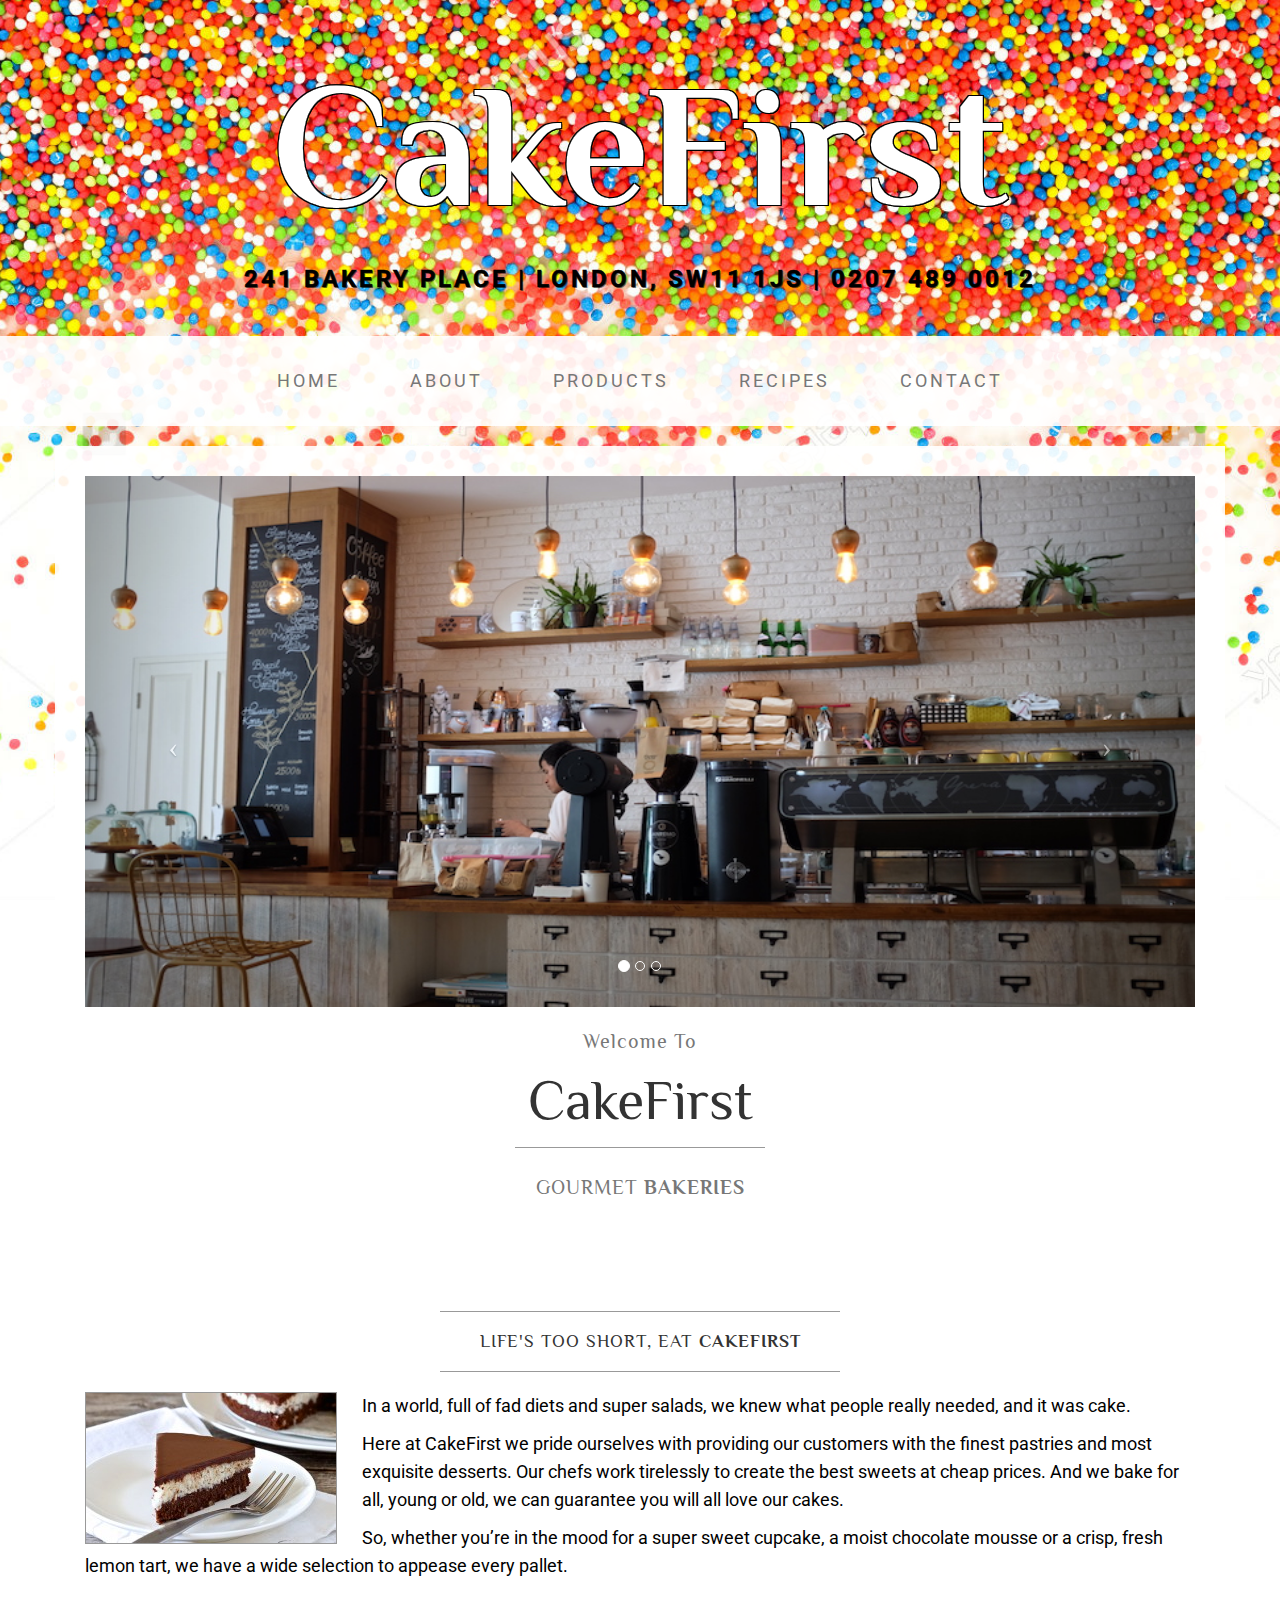
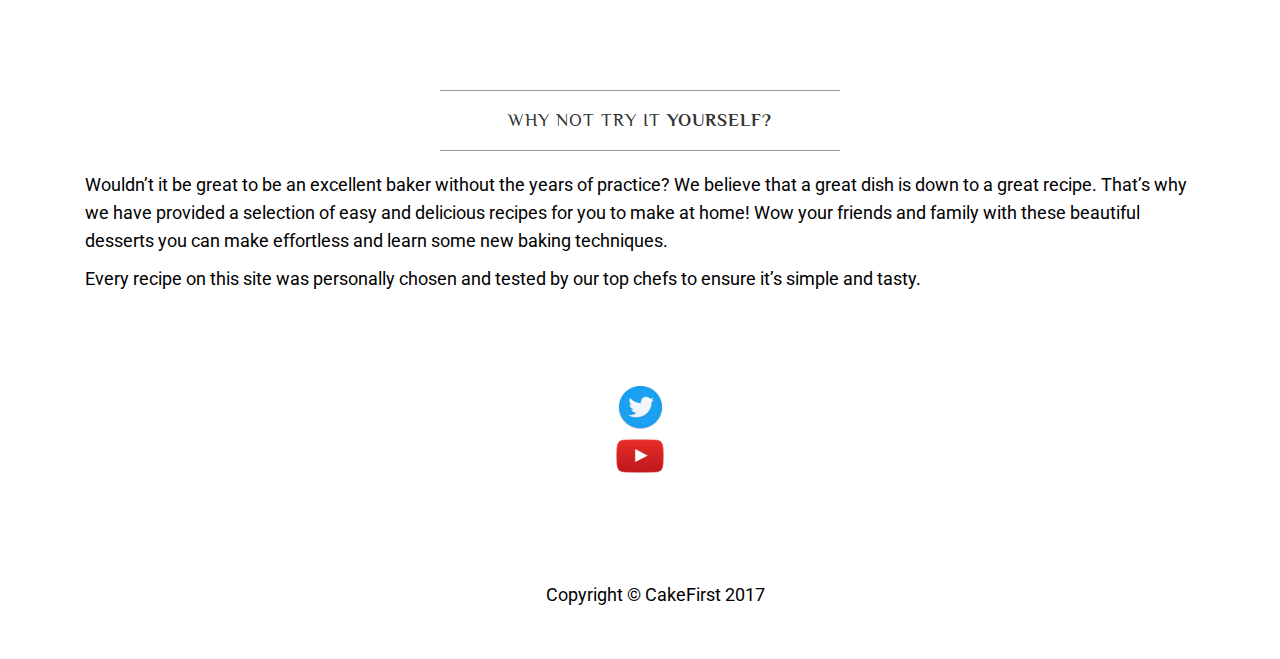
<file: index.html>
<!DOCTYPE html>
<html lang="en">

<head>

    <meta charset="utf-8">
    <meta http-equiv="X-UA-Compatible" content="IE=edge">
    <meta name="viewport" content="width=device-width, initial-scale=1">
    <meta name="description" content="">
    <meta name="author" content="">

    <title>CakeFirst</title>

    <!-- Bootstrap Core CSS -->
    <link href="css/bootstrap.min.css" rel="stylesheet">

    <!-- Custom CSS -->
    <link href="css/business-casual.css" rel="stylesheet">

    <!-- Fonts -->
    <link href="https://fonts.googleapis.com/css?family=Open+Sans:300italic,400italic,600italic,700italic,800italic,400,300,600,700,800" rel="stylesheet" type="text/css">
    <link href="https://fonts.googleapis.com/css?family=Josefin+Slab:100,300,400,600,700,100italic,300italic,400italic,600italic,700italic" rel="stylesheet" type="text/css">
    <link href="https://fonts.googleapis.com/css?family=Philosopher|Roboto" rel="stylesheet">



</head>

<body>

    <div class="brand"><h1>CakeFirst</h1></div>
    <div class="address-bar">241 Bakery Place | London, Sw11 1JS | 0207 489 0012</div>

    <!-- Navigation -->
    <nav class="navbar navbar-default" role="navigation">
        <div class="container">
            <!-- Brand and toggle get grouped for better mobile display -->
            <div class="navbar-header">
                <button type="button" class="navbar-toggle" data-toggle="collapse" data-target="#bs-example-navbar-collapse-1">
                    <span class="sr-only">Toggle navigation</span>
                    <span class="icon-bar"></span>
                    <span class="icon-bar"></span>
                    <span class="icon-bar"></span>
                </button>
                <!-- navbar-brand is hidden on larger screens, but visible when the menu is collapsed -->
                <a class="navbar-brand" href="index.html">CakeFirst</a>
            </div>
            <!-- Collect the nav links, forms, and other content for toggling -->
            <div class="collapse navbar-collapse" id="bs-example-navbar-collapse-1">
                <ul class="nav navbar-nav">
                    <li>
                        <a href="index.html">Home</a>
                    </li>
                    <li>
                        <a href="about.html">About</a>
                    </li>
                    <li>
                        <a href="products.html">Products</a>
                    </li>
                    <li>
                        <a href="blog.html">Recipes</a>
                    </li>
                    <li>
                        <a href="contact.html">Contact</a>
                    </li>
                </ul>
            </div>
            <!-- /.navbar-collapse -->
        </div>
        <!-- /.container -->
    </nav>

    <div class="container">

        <div class="row">
            <div class="box">
                <div class="col-lg-12 text-center">
                    <div id="carousel-example-generic" class="carousel slide">
                        <!-- Indicators -->
                        <ol class="carousel-indicators hidden-xs">
                            <li data-target="#carousel-example-generic" data-slide-to="0" class="active"></li>
                            <li data-target="#carousel-example-generic" data-slide-to="1"></li>
                            <li data-target="#carousel-example-generic" data-slide-to="2"></li>
                        </ol>

                        <!-- Wrapper for slides -->
                        <div class="carousel-inner">
                            <div class="item active">
                                <img class="img-responsive img-full" src="img/slide-1.jpg" alt="">
                            </div>
                            <div class="item">
                                <img class="img-responsive img-full" src="img/slide-2.jpg" alt="">
                            </div>
                            <div class="item">
                                <img class="img-responsive img-full" src="img/slide-3.jpg" alt="">
                            </div>
                        </div>

                        <!-- Controls -->
                        <a class="left carousel-control" href="#carousel-example-generic" data-slide="prev">
                            <span class="icon-prev"></span>
                        </a>
                        <a class="right carousel-control" href="#carousel-example-generic" data-slide="next">
                            <span class="icon-next"></span>
                        </a>
                    </div>
                    <h2 class="brand-before">
                        <small>Welcome to</small>
                    </h2>
                    <h1 class="brand-name">CakeFirst</h1>
                    <hr class="tagline-divider">
                    <h2>
                        <small>Gourmet
                            <strong>Bakeries</strong>
                        </small>
                    </h2>
                </div>
            </div>
        </div>

        <div class="row">
            <div class="box">
                <div class="col-lg-12">
                    <hr>
                    <h2 class="intro-text text-center">Life's too short, eat
                        <strong>CakeFirst</strong>
                    </h2>
                    <hr>
                    <img class="img-responsive img-border img-left" src="img/intro-pic.jpg" alt="">
                    <hr class="visible-xs">
                    <p>In a world, full of fad diets and super salads, we knew what people really needed, and it was cake.</p>
                    <p>Here at CakeFirst we pride ourselves with providing our customers with the finest pastries and most exquisite desserts. Our chefs work tirelessly to create the best sweets at cheap prices. And we bake for all, young or old, we can guarantee you will all love our cakes.</p>
                    <p>So, whether you’re in the mood for a super sweet cupcake, a moist chocolate mousse or a crisp, fresh lemon tart, we have a wide selection to appease every pallet.</p>
                </div>
            </div>
        </div>

        <div class="row">
            <div class="box">
                <div class="col-lg-12">
                    <hr>
                    <h2 class="intro-text text-center">Why Not Try It 
                        <strong>Yourself?</strong>
                    </h2>
                    <hr>
                    <p>Wouldn’t it be great to be an excellent baker without the years of practice? We believe that a great dish is down to a great recipe. That’s why we have provided a selection of easy and delicious recipes for you to make at home! Wow your friends and family with these beautiful desserts you can make effortless and learn some new baking techniques.</p>
                    <p>Every recipe on this site was personally chosen and tested by our top chefs to ensure it’s simple and tasty. </p>
                </div>
            </div>
        </div>

    <div class="row">
        <div class="box">
            <div class="col-lg-12">
                <a href="https://twitter.com/"> <img class="img-responsive img-centre" src="img/twitter.png" alt="">
                    <hr class="visible-xs">
                    </a>
                    <a href="https://www.youtube.com"> <img class="img-responsive img-centre" src="img/youtube.png" alt="">
                    <hr class="visible-xs">
                 </a>
              
            </div>
        </div>

    </div>
    <!-- /.container -->

    <footer>
        <div class="container">
            <div class="row">
                <div class="col-lg-12 text-center">
                    <p>Copyright &copy; CakeFirst 2017</p>
                </div>
            </div>
        </div>
    </footer>

    <!-- jQuery -->
    <script src="js/jquery.js"></script>

    <!-- Bootstrap Core JavaScript -->
    <script src="js/bootstrap.min.js"></script>

    <!-- Script to Activate the Carousel -->
    <script>
    $('.carousel').carousel({
        interval: 5000 //changes the speed
    })
    </script>

</body>

</html>
</file>
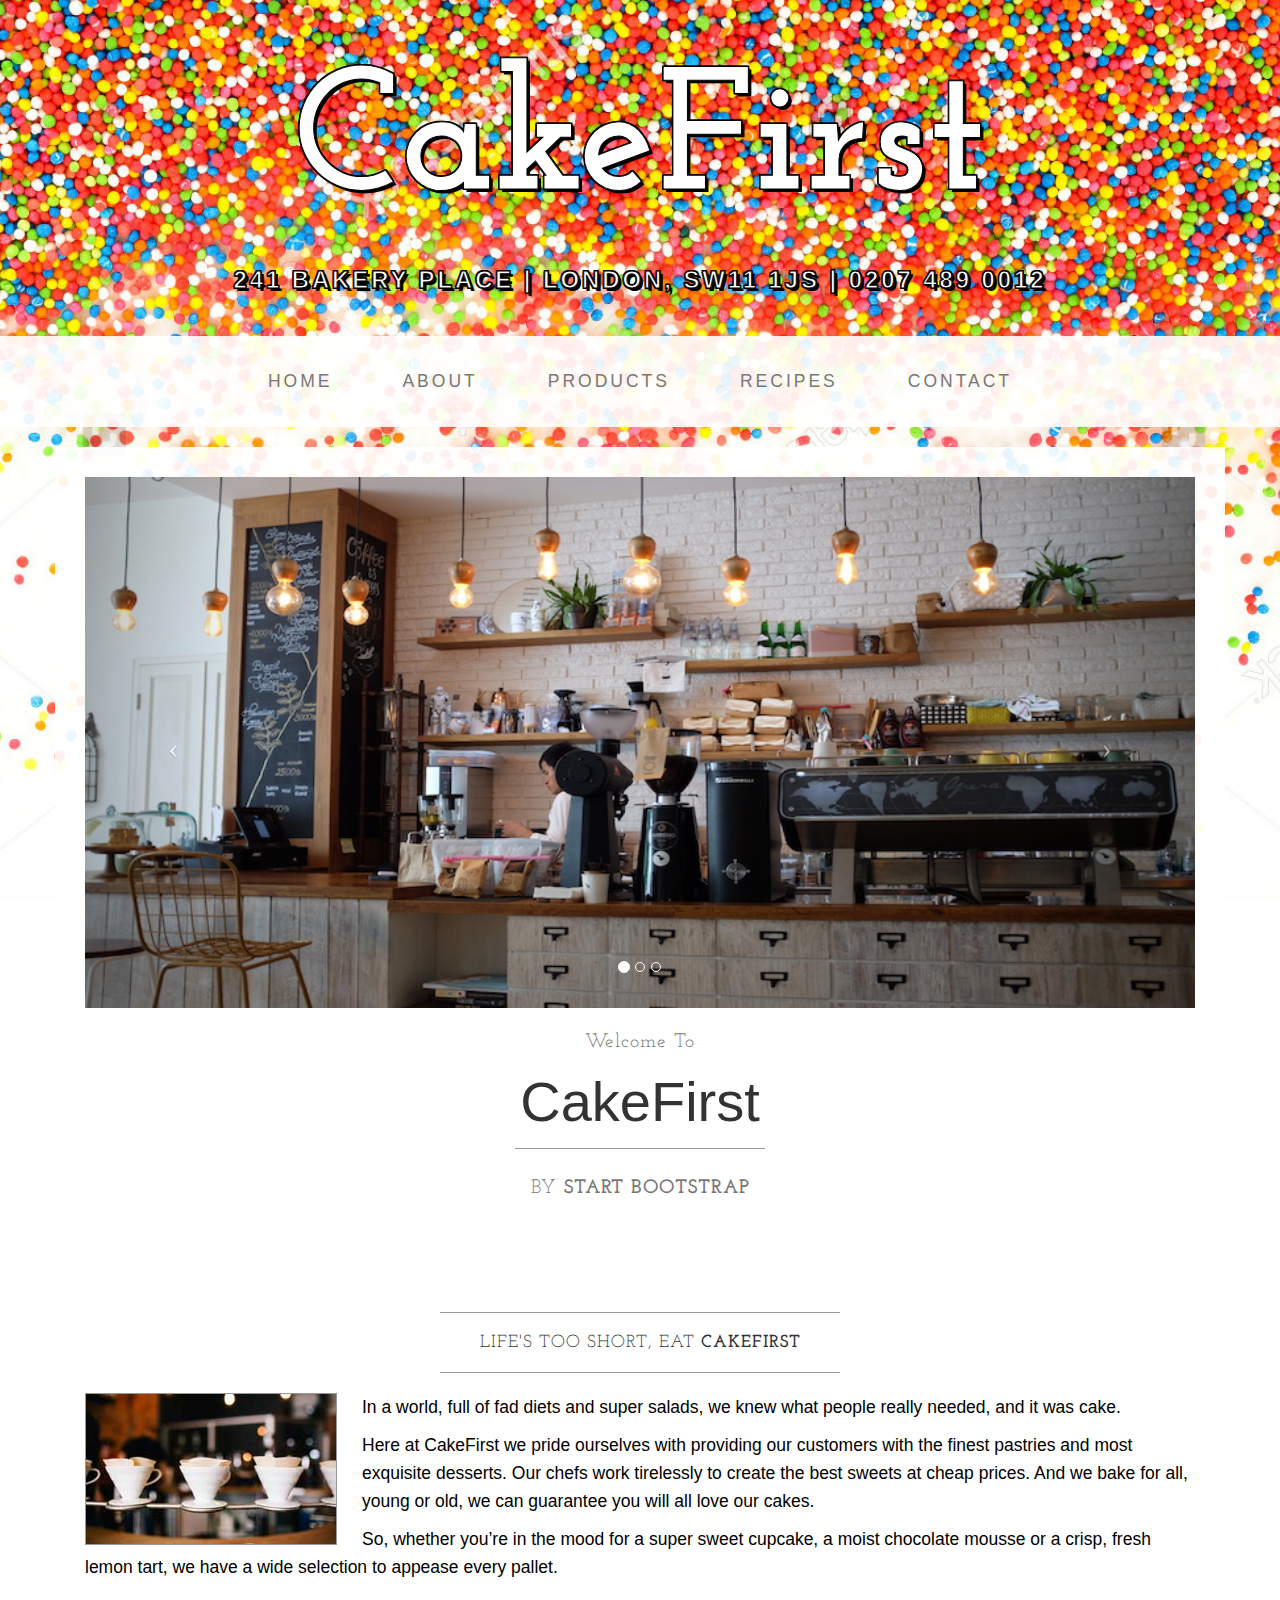
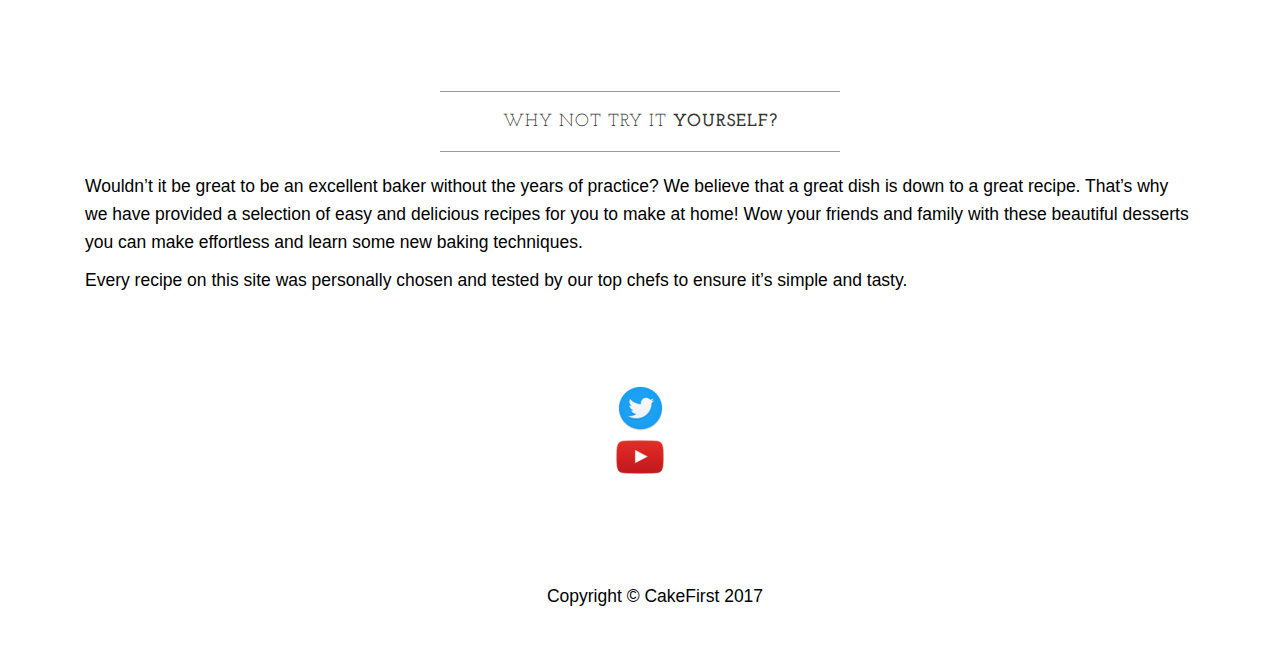
<file: startbootstrap-business-casual-gh-pages/index.html>
<!DOCTYPE html>
<html lang="en">

<head>

    <meta charset="utf-8">
    <meta http-equiv="X-UA-Compatible" content="IE=edge">
    <meta name="viewport" content="width=device-width, initial-scale=1">
    <meta name="description" content="">
    <meta name="author" content="">

    <title>CakeFirst</title>

    <!-- Bootstrap Core CSS -->
    <link href="css/bootstrap.min.css" rel="stylesheet">

    <!-- Custom CSS -->
    <link href="css/business-casual.css" rel="stylesheet">

    <!-- Fonts -->
    <link href="https://fonts.googleapis.com/css?family=Open+Sans:300italic,400italic,600italic,700italic,800italic,400,300,600,700,800" rel="stylesheet" type="text/css">
    <link href="https://fonts.googleapis.com/css?family=Josefin+Slab:100,300,400,600,700,100italic,300italic,400italic,600italic,700italic" rel="stylesheet" type="text/css">

    <!-- HTML5 Shim and Respond.js IE8 support of HTML5 elements and media queries -->
    <!-- WARNING: Respond.js doesn't work if you view the page via file:// -->
    <!--[if lt IE 9]>
        <script src="https://oss.maxcdn.com/libs/html5shiv/3.7.0/html5shiv.js"></script>
        <script src="https://oss.maxcdn.com/libs/respond.js/1.4.2/respond.min.js"></script>
    <![endif]-->

</head>

<body>

    <div class="brand"><h1>CakeFirst</h1></div>
    <div class="address-bar">241 Bakery Place | London, Sw11 1JS | 0207 489 0012</div>

    <!-- Navigation -->
    <nav class="navbar navbar-default" role="navigation">
        <div class="container">
            <!-- Brand and toggle get grouped for better mobile display -->
            <div class="navbar-header">
                <button type="button" class="navbar-toggle" data-toggle="collapse" data-target="#bs-example-navbar-collapse-1">
                    <span class="sr-only">Toggle navigation</span>
                    <span class="icon-bar"></span>
                    <span class="icon-bar"></span>
                    <span class="icon-bar"></span>
                </button>
                <!-- navbar-brand is hidden on larger screens, but visible when the menu is collapsed -->
                <a class="navbar-brand" href="index.html">CakeFirst</a>
            </div>
            <!-- Collect the nav links, forms, and other content for toggling -->
            <div class="collapse navbar-collapse" id="bs-example-navbar-collapse-1">
                <ul class="nav navbar-nav">
                    <li>
                        <a href="index.html">Home</a>
                    </li>
                    <li>
                        <a href="about.html">About</a>
                    </li>
                    <li>
                        <a href="products.html">Products</a>
                    </li>
                    <li>
                        <a href="blog.html">Recipes</a>
                    </li>
                    <li>
                        <a href="contact.html">Contact</a>
                    </li>
                </ul>
            </div>
            <!-- /.navbar-collapse -->
        </div>
        <!-- /.container -->
    </nav>

    <div class="container">

        <div class="row">
            <div class="box">
                <div class="col-lg-12 text-center">
                    <div id="carousel-example-generic" class="carousel slide">
                        <!-- Indicators -->
                        <ol class="carousel-indicators hidden-xs">
                            <li data-target="#carousel-example-generic" data-slide-to="0" class="active"></li>
                            <li data-target="#carousel-example-generic" data-slide-to="1"></li>
                            <li data-target="#carousel-example-generic" data-slide-to="2"></li>
                        </ol>

                        <!-- Wrapper for slides -->
                        <div class="carousel-inner">
                            <div class="item active">
                                <img class="img-responsive img-full" src="img/slide-1.jpg" alt="">
                            </div>
                            <div class="item">
                                <img class="img-responsive img-full" src="img/slide-2.jpg" alt="">
                            </div>
                            <div class="item">
                                <img class="img-responsive img-full" src="img/slide-3.jpg" alt="">
                            </div>
                        </div>

                        <!-- Controls -->
                        <a class="left carousel-control" href="#carousel-example-generic" data-slide="prev">
                            <span class="icon-prev"></span>
                        </a>
                        <a class="right carousel-control" href="#carousel-example-generic" data-slide="next">
                            <span class="icon-next"></span>
                        </a>
                    </div>
                    <h2 class="brand-before">
                        <small>Welcome to</small>
                    </h2>
                    <h1 class="brand-name">CakeFirst</h1>
                    <hr class="tagline-divider">
                    <h2>
                        <small>By
                            <strong>Start Bootstrap</strong>
                        </small>
                    </h2>
                </div>
            </div>
        </div>

        <div class="row">
            <div class="box">
                <div class="col-lg-12">
                    <hr>
                    <h2 class="intro-text text-center">Life's too short, eat
                        <strong>CakeFirst</strong>
                    </h2>
                    <hr>
                    <img class="img-responsive img-border img-left" src="img/intro-pic.jpg" alt="">
                    <hr class="visible-xs">
                    <p>In a world, full of fad diets and super salads, we knew what people really needed, and it was cake.</p>
                    <p>Here at CakeFirst we pride ourselves with providing our customers with the finest pastries and most exquisite desserts. Our chefs work tirelessly to create the best sweets at cheap prices. And we bake for all, young or old, we can guarantee you will all love our cakes.</p>
                    <p>So, whether you’re in the mood for a super sweet cupcake, a moist chocolate mousse or a crisp, fresh lemon tart, we have a wide selection to appease every pallet.</p>
                </div>
            </div>
        </div>

        <div class="row">
            <div class="box">
                <div class="col-lg-12">
                    <hr>
                    <h2 class="intro-text text-center">Why Not Try It 
                        <strong>Yourself?</strong>
                    </h2>
                    <hr>
                    <p>Wouldn’t it be great to be an excellent baker without the years of practice? We believe that a great dish is down to a great recipe. That’s why we have provided a selection of easy and delicious recipes for you to make at home! Wow your friends and family with these beautiful desserts you can make effortless and learn some new baking techniques.</p>
                    <p>Every recipe on this site was personally chosen and tested by our top chefs to ensure it’s simple and tasty. </p>
                </div>
            </div>
        </div>

    <div class="row">
        <div class="box">
            <div class="col-lg-12">
                <a href="https://twitter.com/"> <img class="img-responsive img-centre" src="img/twitter.png" alt="">
                    <hr class="visible-xs">
                    </a>
                    <a href="https://www.youtube.com"> <img class="img-responsive img-centre" src="img/youtube.png" alt="">
                    <hr class="visible-xs">
                 </a>
              
            </div>
        </div>

    </div>
    <!-- /.container -->

    <footer>
        <div class="container">
            <div class="row">
                <div class="col-lg-12 text-center">
                    <p>Copyright &copy; CakeFirst 2017</p>
                </div>
            </div>
        </div>
    </footer>

    <!-- jQuery -->
    <script src="js/jquery.js"></script>

    <!-- Bootstrap Core JavaScript -->
    <script src="js/bootstrap.min.js"></script>

    <!-- Script to Activate the Carousel -->
    <script>
    $('.carousel').carousel({
        interval: 5000 //changes the speed
    })
    </script>

</body>

</html>
</file>
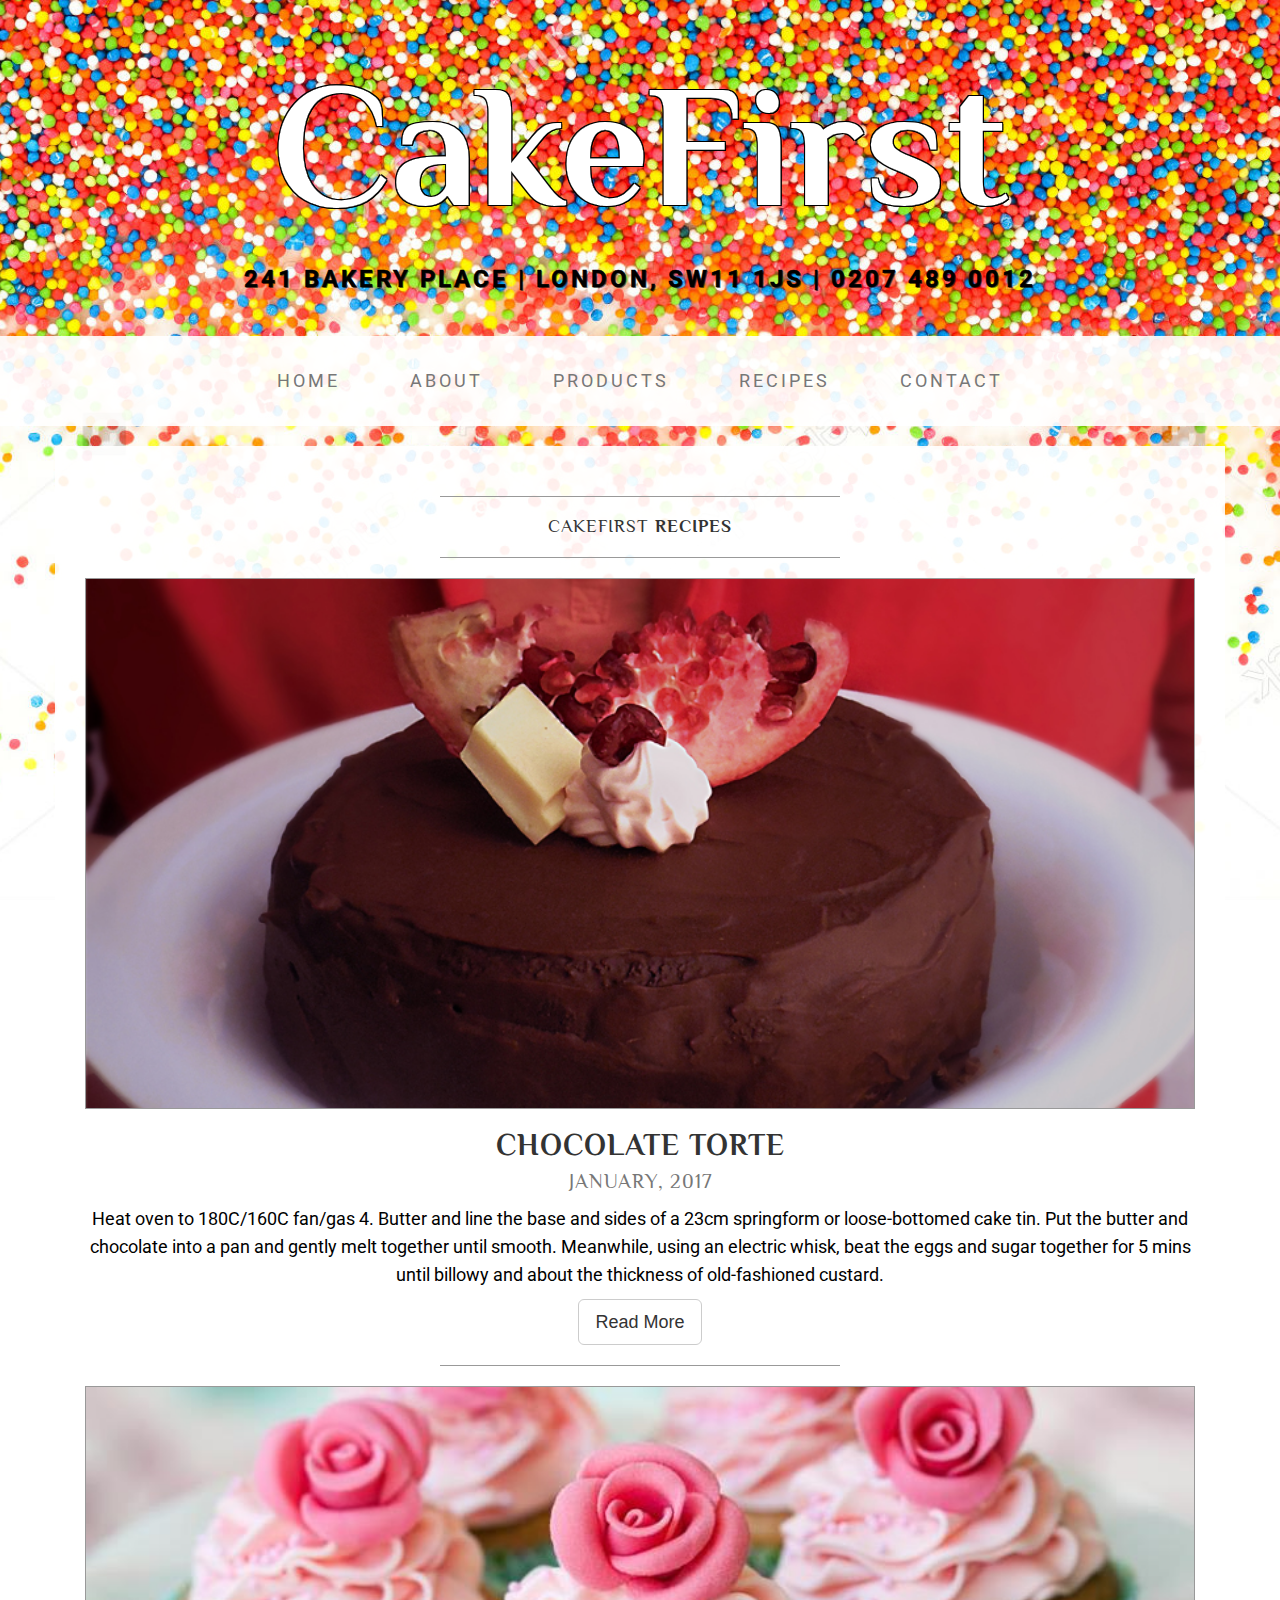
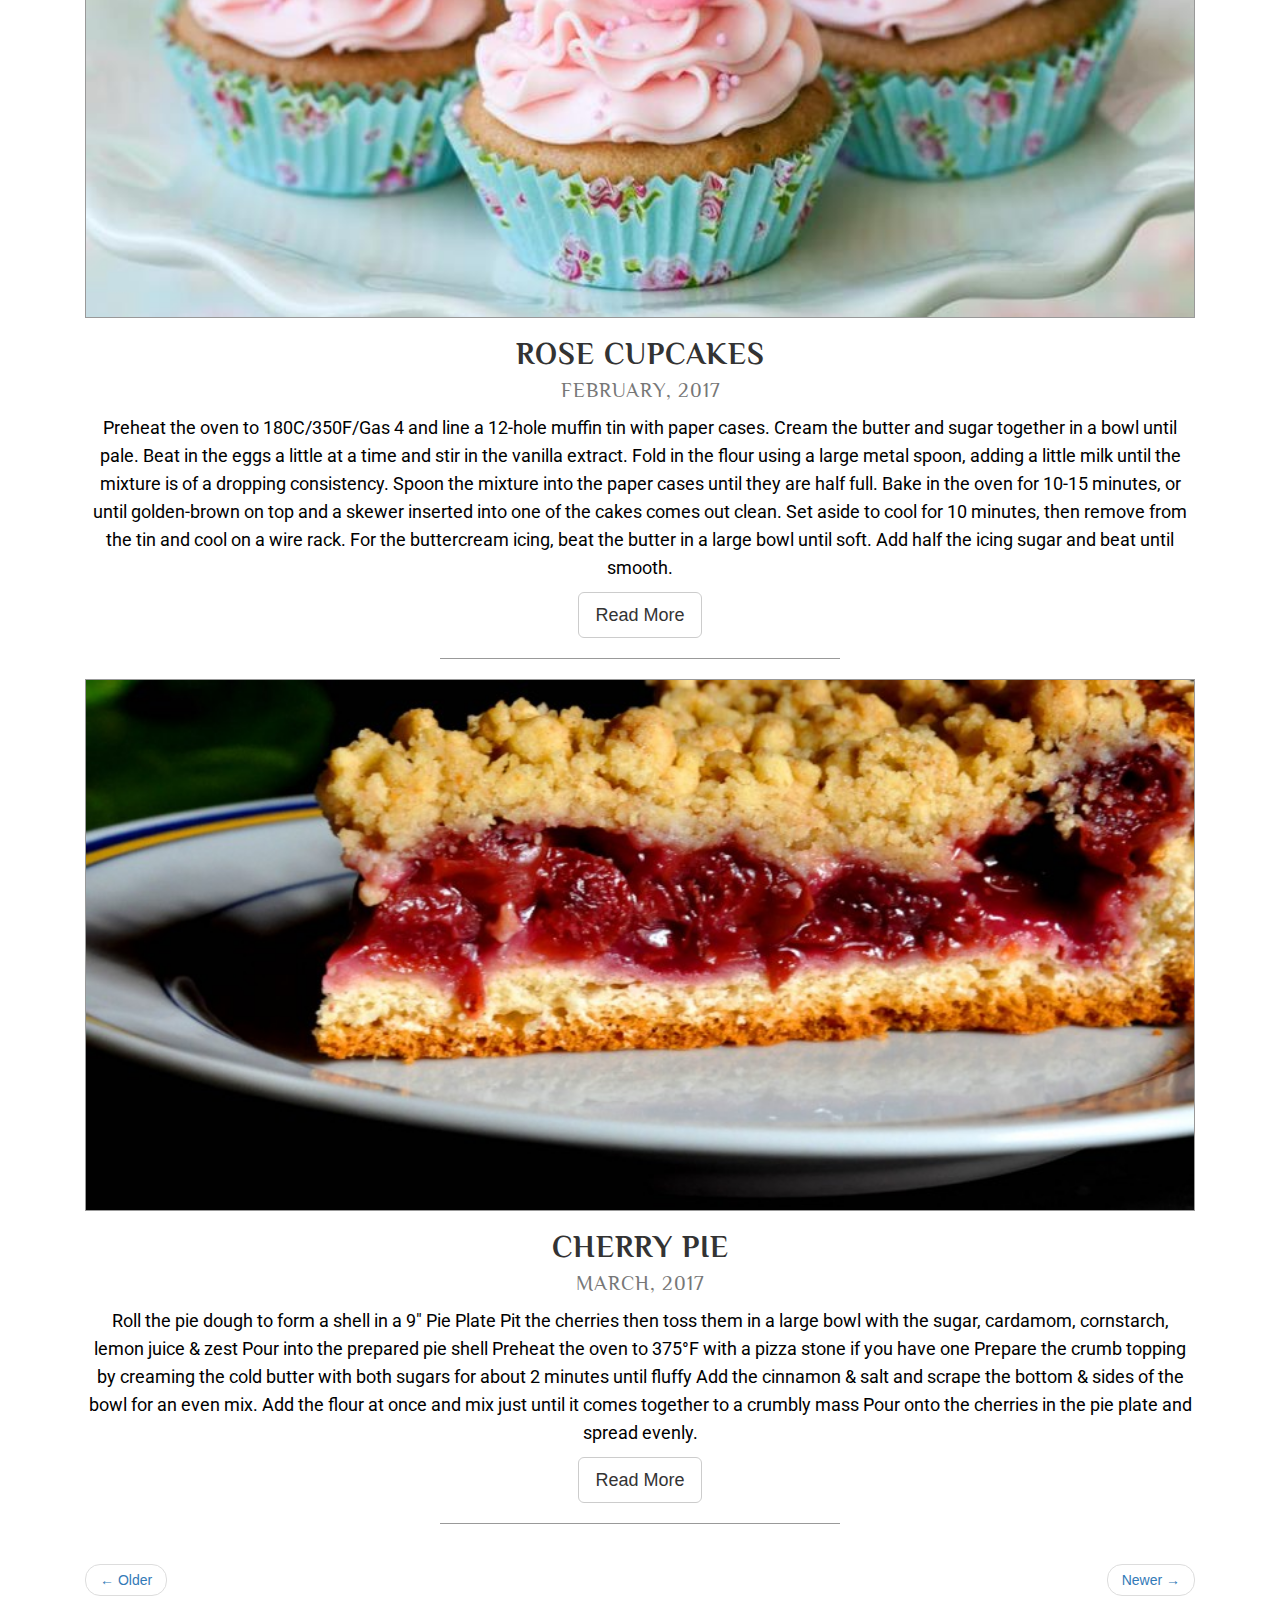
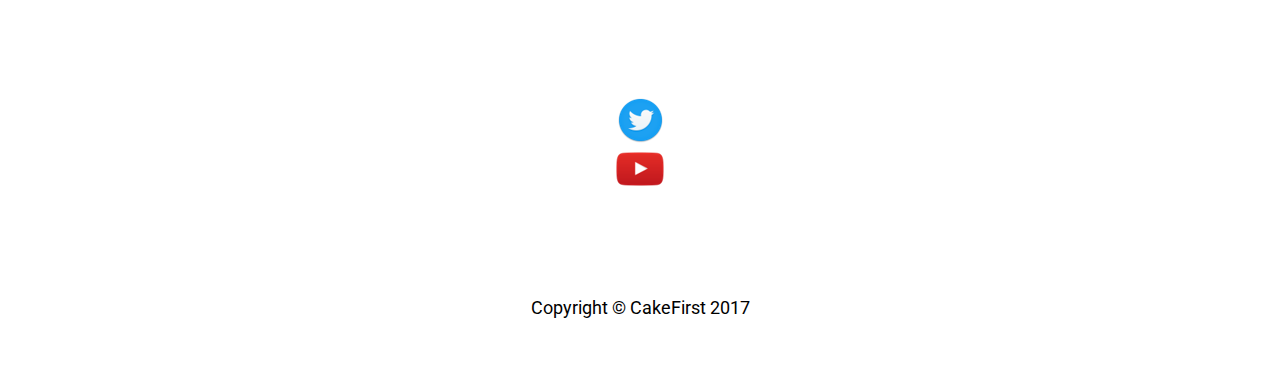
<file: blog.html>
<!DOCTYPE html>
<html lang="en">

<head>

    <meta charset="utf-8">
    <meta http-equiv="X-UA-Compatible" content="IE=edge">
    <meta name="viewport" content="width=device-width, initial-scale=1">
    <meta name="description" content="">
    <meta name="author" content="">

    <title>Recipes - CakeFirst</title>

    <!-- Bootstrap Core CSS -->
    <link href="css/bootstrap.min.css" rel="stylesheet">

    <!-- Custom CSS -->
    <link href="css/business-casual.css" rel="stylesheet">

    <!-- Fonts -->
    <link href="https://fonts.googleapis.com/css?family=Open+Sans:300italic,400italic,600italic,700italic,800italic,400,300,600,700,800" rel="stylesheet" type="text/css">
    <link href="https://fonts.googleapis.com/css?family=Josefin+Slab:100,300,400,600,700,100italic,300italic,400italic,600italic,700italic" rel="stylesheet" type="text/css">
    <link href="https://fonts.googleapis.com/css?family=Philosopher|Roboto" rel="stylesheet">


</head>

<body>

    <div class="brand"><h1>CakeFirst</h1></div>
    <div class="address-bar">241 Bakery Place | London, Sw11 1JS | 0207 489 0012</div>

    <!-- Navigation -->
    <nav class="navbar navbar-default" role="navigation">
        <div class="container">
            <!-- Brand and toggle get grouped for better mobile display -->
            <div class="navbar-header">
                <button type="button" class="navbar-toggle" data-toggle="collapse" data-target="#bs-example-navbar-collapse-1">
                    <span class="sr-only">Toggle navigation</span>
                    <span class="icon-bar"></span>
                    <span class="icon-bar"></span>
                    <span class="icon-bar"></span>
                </button>
                <!-- navbar-brand is hidden on larger screens, but visible when the menu is collapsed -->
                <a class="navbar-brand" href="index.html">Business Casual</a>
            </div>
            <!-- Collect the nav links, forms, and other content for toggling -->
            <div class="collapse navbar-collapse" id="bs-example-navbar-collapse-1">
                <ul class="nav navbar-nav">
                    <li>
                        <a href="index.html">Home</a>
                    </li>
                    <li>
                        <a href="about.html">About</a>
                    </li>
                    <li>
                        <a href="products.html">Products</a>
                    </li>
                    <li>
                        <a href="blog.html">Recipes</a>
                    </li>
                    <li>
                        <a href="contact.html">Contact</a>
                    </li>
                </ul>
            </div>
            <!-- /.navbar-collapse -->
        </div>
        <!-- /.container -->
    </nav>

    <div class="container">

        <div class="row">
            <div class="box">
                <div class="col-lg-12">
                    <hr>
                    <h2 class="intro-text text-center">CakeFirst
                        <strong>Recipes</strong>
                    </h2>
                    <hr>
                </div>
                <div class="col-lg-12 text-center">
                    <img class="img-responsive img-border img-full" src="img/torte.jpg" alt="">
                    <h2>Chocolate Torte
                        <br>
                        <small>January, 2017</small>
                    </h2>
                    <p>Heat oven to 180C/160C fan/gas 4. Butter and line the base and sides of a 23cm springform or loose-bottomed cake tin. Put the butter and chocolate into a pan and gently melt together until smooth. Meanwhile, using an electric whisk, beat the eggs and sugar together for 5 mins until billowy and about the thickness of old-fashioned custard.</p>
                    <a href="#" class="btn btn-default btn-lg">Read More</a>
                    <hr>
                </div>
                <div class="col-lg-12 text-center">
                    <img class="img-responsive img-border img-full" src="img/rose_cupcakes.jpg" alt="">
                    <h2>Rose Cupcakes
                        <br>
                        <small>February, 2017</small>
                    </h2>
                    <p>Preheat the oven to 180C/350F/Gas 4 and line a 12-hole muffin tin with paper cases.
                    Cream the butter and sugar together in a bowl until pale. Beat in the eggs a little at a time and stir in the vanilla extract.
                    Fold in the flour using a large metal spoon, adding a little milk until the mixture is of a dropping consistency. Spoon the mixture into the paper cases until they are half full.
                    Bake in the oven for 10-15 minutes, or until golden-brown on top and a skewer inserted into one of the cakes comes out clean. Set aside to cool for 10 minutes, then remove from the tin and cool on a wire rack.
                    For the buttercream icing, beat the butter in a large bowl until soft. Add half the icing sugar and beat until smooth.</p>
                    <a href="#" class="btn btn-default btn-lg">Read More</a>
                    <hr>
                </div>
                <div class="col-lg-12 text-center">
                    <img class="img-responsive img-border img-full" src="img/cherry_pie.jpg" alt="">
                    <h2>Cherry Pie
                        <br>
                        <small>March, 2017</small>
                    </h2>
                    <p>Roll the pie dough to form a shell in a 9" Pie Plate
                    Pit the cherries then toss them in a large bowl with the sugar, cardamom, cornstarch, lemon juice & zest
                    Pour into the prepared pie shell
                    Preheat the oven to 375°F with a pizza stone if you have one
                    Prepare the crumb topping by creaming the cold butter with both sugars for about 2 minutes until fluffy
                    Add the cinnamon & salt and scrape the bottom & sides of the bowl for an even mix.
                    Add the flour at once and mix just until it comes together to a crumbly mass
                    Pour onto the cherries in the pie plate and spread evenly.</p>
                    <a href="#" class="btn btn-default btn-lg">Read More</a>
                    <hr>
                </div>
                <div class="col-lg-12 text-center">
                    <ul class="pager">
                        <li class="previous"><a href="#">&larr; Older</a>
                        </li>
                        <li class="next"><a href="#">Newer &rarr;</a>
                        </li>
                    </ul>
                </div>
            </div>
        </div>

    </div>

    <div class="row">
        <div class="box">
            <div class="col-lg-12">
                <a href="https://twitter.com/"> <img class="img-responsive img-centre" src="img/twitter.png" alt="">
                    <hr class="visible-xs">
                    </a>
                    <a href="https://www.youtube.com"> <img class="img-responsive img-centre" src="img/youtube.png" alt="">
                    <hr class="visible-xs">
                 </a>
              
            </div>
        </div>

    </div>
    <!-- /.container -->

    <footer>
        <div class="container">
            <div class="row">
                <div class="col-lg-12 text-center">
                    <p>Copyright &copy; CakeFirst 2017</p>
                </div>
            </div>
        </div>
    </footer>

    <!-- jQuery -->
    <script src="js/jquery.js"></script>

    <!-- Bootstrap Core JavaScript -->
    <script src="js/bootstrap.min.js"></script>

</body>

</html>
</file>
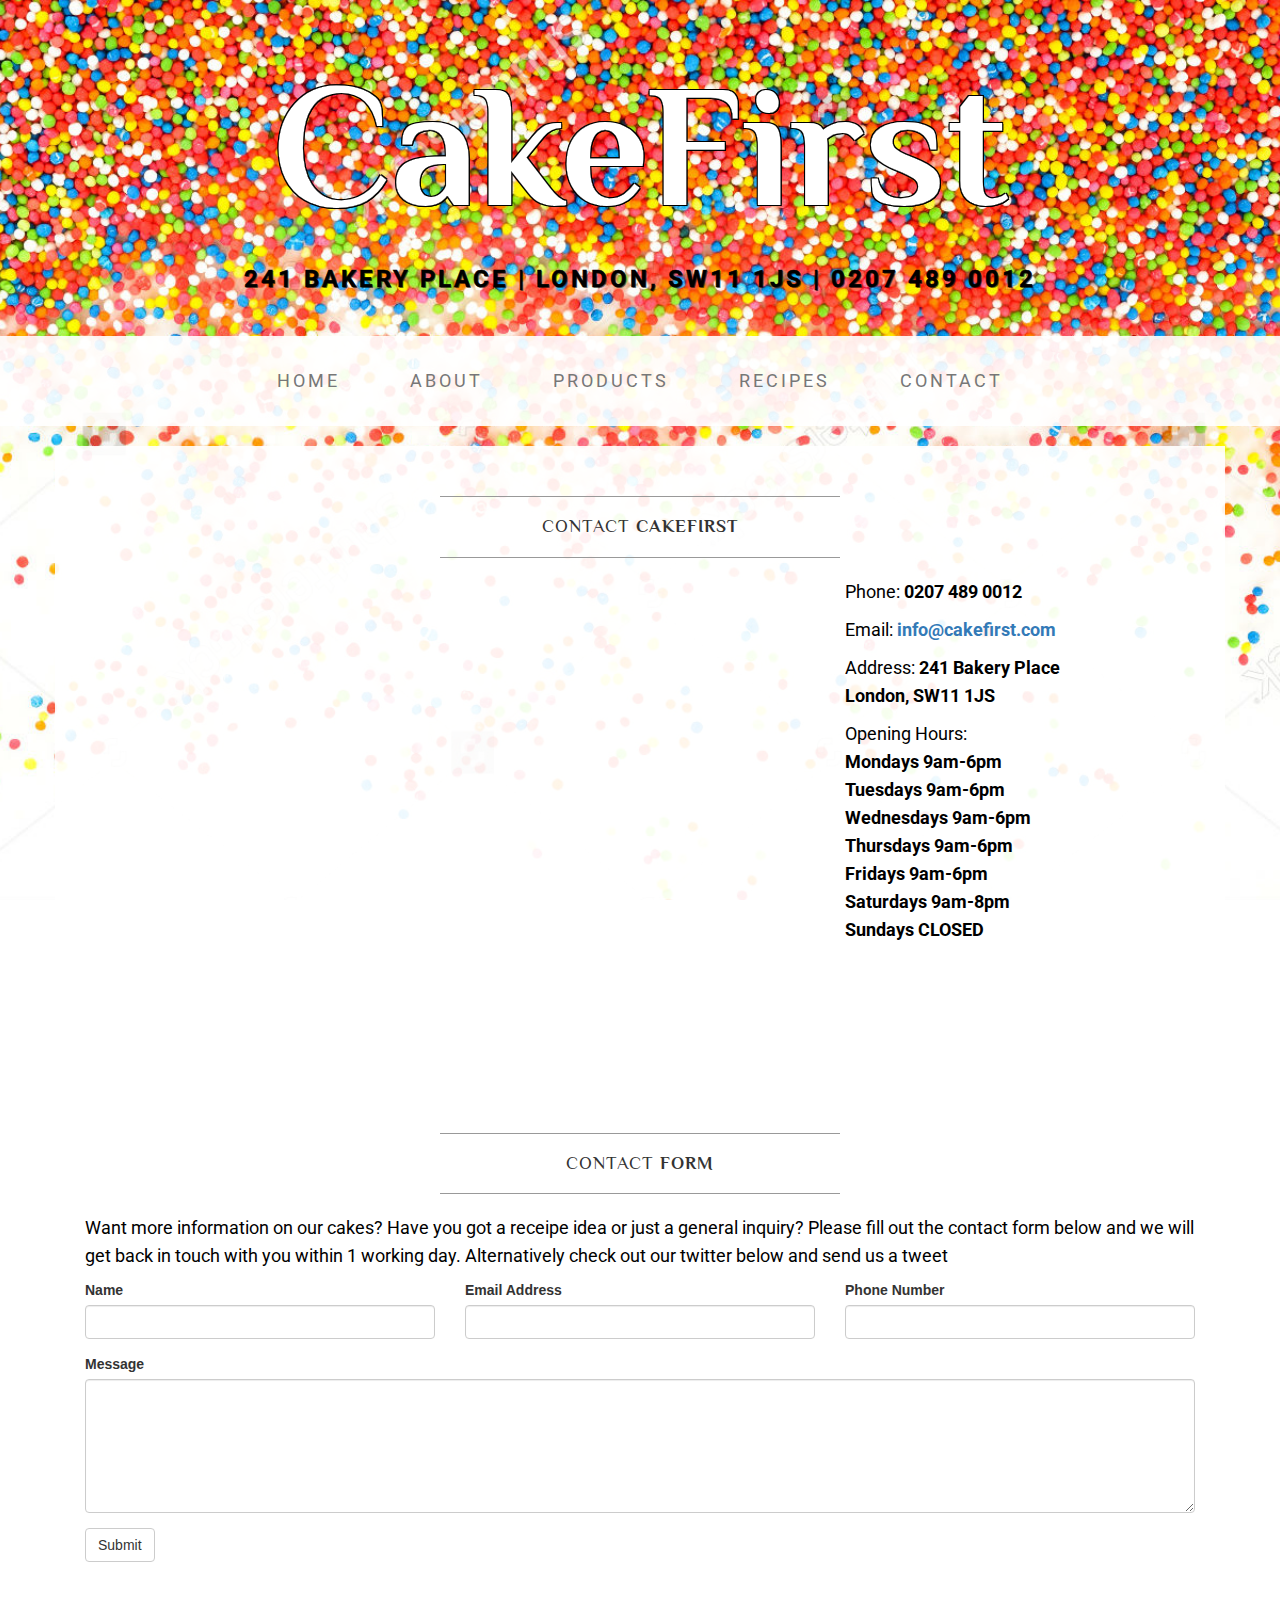
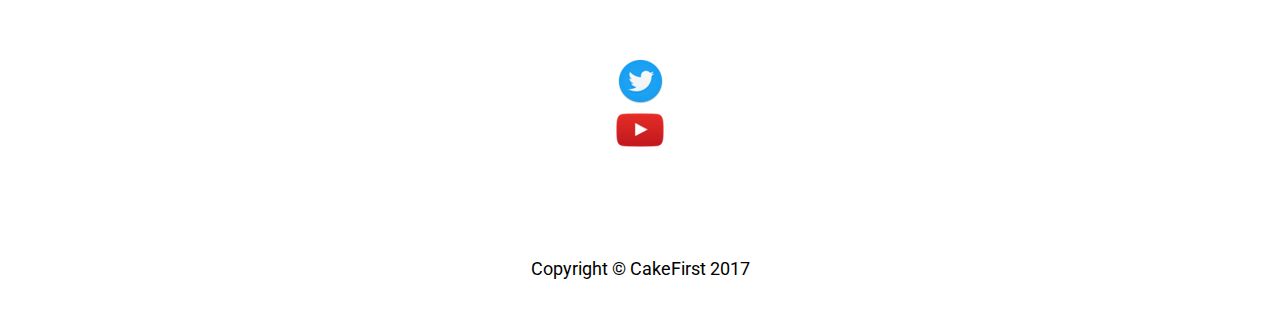
<file: contact.html>
<!DOCTYPE html>
<html lang="en">

<head>

    <meta charset="utf-8">
    <meta http-equiv="X-UA-Compatible" content="IE=edge">
    <meta name="viewport" content="width=device-width, initial-scale=1">
    <meta name="description" content="">
    <meta name="author" content="">

    <title>Contact - CakeFirst </title>

    <!-- Bootstrap Core CSS -->
    <link href="css/bootstrap.min.css" rel="stylesheet">

    <!-- Custom CSS -->
    <link href="css/business-casual.css" rel="stylesheet">

    <!-- Fonts -->
    <link href="https://fonts.googleapis.com/css?family=Open+Sans:300italic,400italic,600italic,700italic,800italic,400,300,600,700,800" rel="stylesheet" type="text/css">
    <link href="https://fonts.googleapis.com/css?family=Josefin+Slab:100,300,400,600,700,100italic,300italic,400italic,600italic,700italic" rel="stylesheet" type="text/css">
    <link href="https://fonts.googleapis.com/css?family=Philosopher|Roboto" rel="stylesheet">

</head>

<body>

    <div class="brand"><h1>CakeFirst</h1></div>
    <div class="address-bar">241 Bakery Place | London, Sw11 1JS | 0207 489 0012</div>

    <!-- Navigation -->
    <nav class="navbar navbar-default" role="navigation">
        <div class="container">
            <!-- Brand and toggle get grouped for better mobile display -->
            <div class="navbar-header">
                <button type="button" class="navbar-toggle" data-toggle="collapse" data-target="#bs-example-navbar-collapse-1">
                    <span class="sr-only">Toggle navigation</span>
                    <span class="icon-bar"></span>
                    <span class="icon-bar"></span>
                    <span class="icon-bar"></span>
                </button>
                <!-- navbar-brand is hidden on larger screens, but visible when the menu is collapsed -->
                <a class="navbar-brand" href="index.html">CakeFirst</a>
            </div>
            <!-- Collect the nav links, forms, and other content for toggling -->
            <div class="collapse navbar-collapse" id="bs-example-navbar-collapse-1">
                <ul class="nav navbar-nav">
                    <li>
                        <a href="index.html">Home</a>
                    </li>
                    <li>
                        <a href="about.html">About</a>
                    </li>
                    <li>
                        <a href="products.html">Products</a>
                    </li>
                    <li>
                        <a href="blog.html">Recipes</a>
                    </li>
                    <li>
                        <a href="contact.html">Contact</a>
                    </li>
                </ul>
            </div>
            <!-- /.navbar-collapse -->
        </div>
        <!-- /.container -->
    </nav>

    <div class="container">

        <div class="row">
            <div class="box">
                <div class="col-lg-12">
                    <hr>
                    <h2 class="intro-text text-center">Contact
                        <strong>CakeFirst</strong>
                    </h2>
                    <hr>
                </div>
                <div class="col-md-8">
                    <!-- Embedded Google Map using an iframe - to select your location find it on Google maps and paste the link as the iframe src. If you want to use the Google Maps API instead then have at it! -->
                    <iframe src="https://www.google.com/maps/embed?pb=!1m18!1m12!1m3!1d621.4286836173!2d-0.16432657267757025!3d51.46339377962796!2m3!1f0!2f0!3f0!3m2!1i1024!2i768!4f13.1!3m3!1m2!1s0x487605a2a2f8de73%3A0xa112af618e51d857!2sBakery+Pl%2C+London+SW11+1JS!5e0!3m2!1sen!2suk!4v1487892685097" width="600" height="450" frameborder="0" style="border:0" allowfullscreen></iframe>
                </div>
                <div class="col-md-4">
                    <p>Phone:
                        <strong>0207 489 0012</strong>
                    </p>
                    <p>Email:
                        <strong><a href="mailto:name@example.com">info@cakefirst.com</a></strong>
                    </p>
                    <p>Address:
                        <strong>241 Bakery Place
                            <br>London, SW11 1JS</strong>
                    </p>
                    <p>Opening Hours: <br>
                        <strong>Mondays 9am-6pm
                            <br>Tuesdays 9am-6pm
                            <br>Wednesdays 9am-6pm
                            <br>Thursdays 9am-6pm
                            <br>Fridays 9am-6pm
                            <br>Saturdays 9am-8pm
                            <br>Sundays CLOSED</strong>
                    </p>
                </div>
                <div class="clearfix"></div>
            </div>
        </div>

        <div class="row">
            <div class="box">
                <div class="col-lg-12">
                    <hr>
                    <h2 class="intro-text text-center">Contact
                        <strong>form</strong>
                    </h2>
                    <hr>
                    <p>Want more information on our cakes? Have you got a receipe idea or just a general inquiry? Please fill out the contact form below and we will get back in touch with you within 1 working day. Alternatively check out our twitter below and send us a tweet</p>
                    <form role="form">
                        <div class="row">
                            <div class="form-group col-lg-4">
                                <label>Name</label>
                                <input type="text" class="form-control">
                            </div>
                            <div class="form-group col-lg-4">
                                <label>Email Address</label>
                                <input type="email" class="form-control">
                            </div>
                            <div class="form-group col-lg-4">
                                <label>Phone Number</label>
                                <input type="tel" class="form-control">
                            </div>
                            <div class="clearfix"></div>
                            <div class="form-group col-lg-12">
                                <label>Message</label>
                                <textarea class="form-control" rows="6"></textarea>
                            </div>
                            <div class="form-group col-lg-12">
                                <input type="hidden" name="save" value="contact">
                                <button type="submit" class="btn btn-default">Submit</button>
                            </div>
                        </div>
                    </form>
                </div>
            </div>
        </div>

    </div>

    <div class="row">
        <div class="box">
            <div class="col-lg-12">
                <a href="https://twitter.com/"> <img class="img-responsive img-centre" src="img/twitter.png" alt="">
                    <hr class="visible-xs">
                    </a>
                    <a href="https://www.youtube.com"> <img class="img-responsive img-centre" src="img/youtube.png" alt="">
                    <hr class="visible-xs">
                 </a>
              
            </div>
        </div>

    </div>
    <!-- /.container -->

    <footer>
        <div class="container">
            <div class="row">
                <div class="col-lg-12 text-center">
                    <p>Copyright &copy; CakeFirst 2017</p>
                </div>
            </div>
        </div>
    </footer>

    <!-- jQuery -->
    <script src="js/jquery.js"></script>

    <!-- Bootstrap Core JavaScript -->
    <script src="js/bootstrap.min.js"></script>

</body>

</html>
</file>
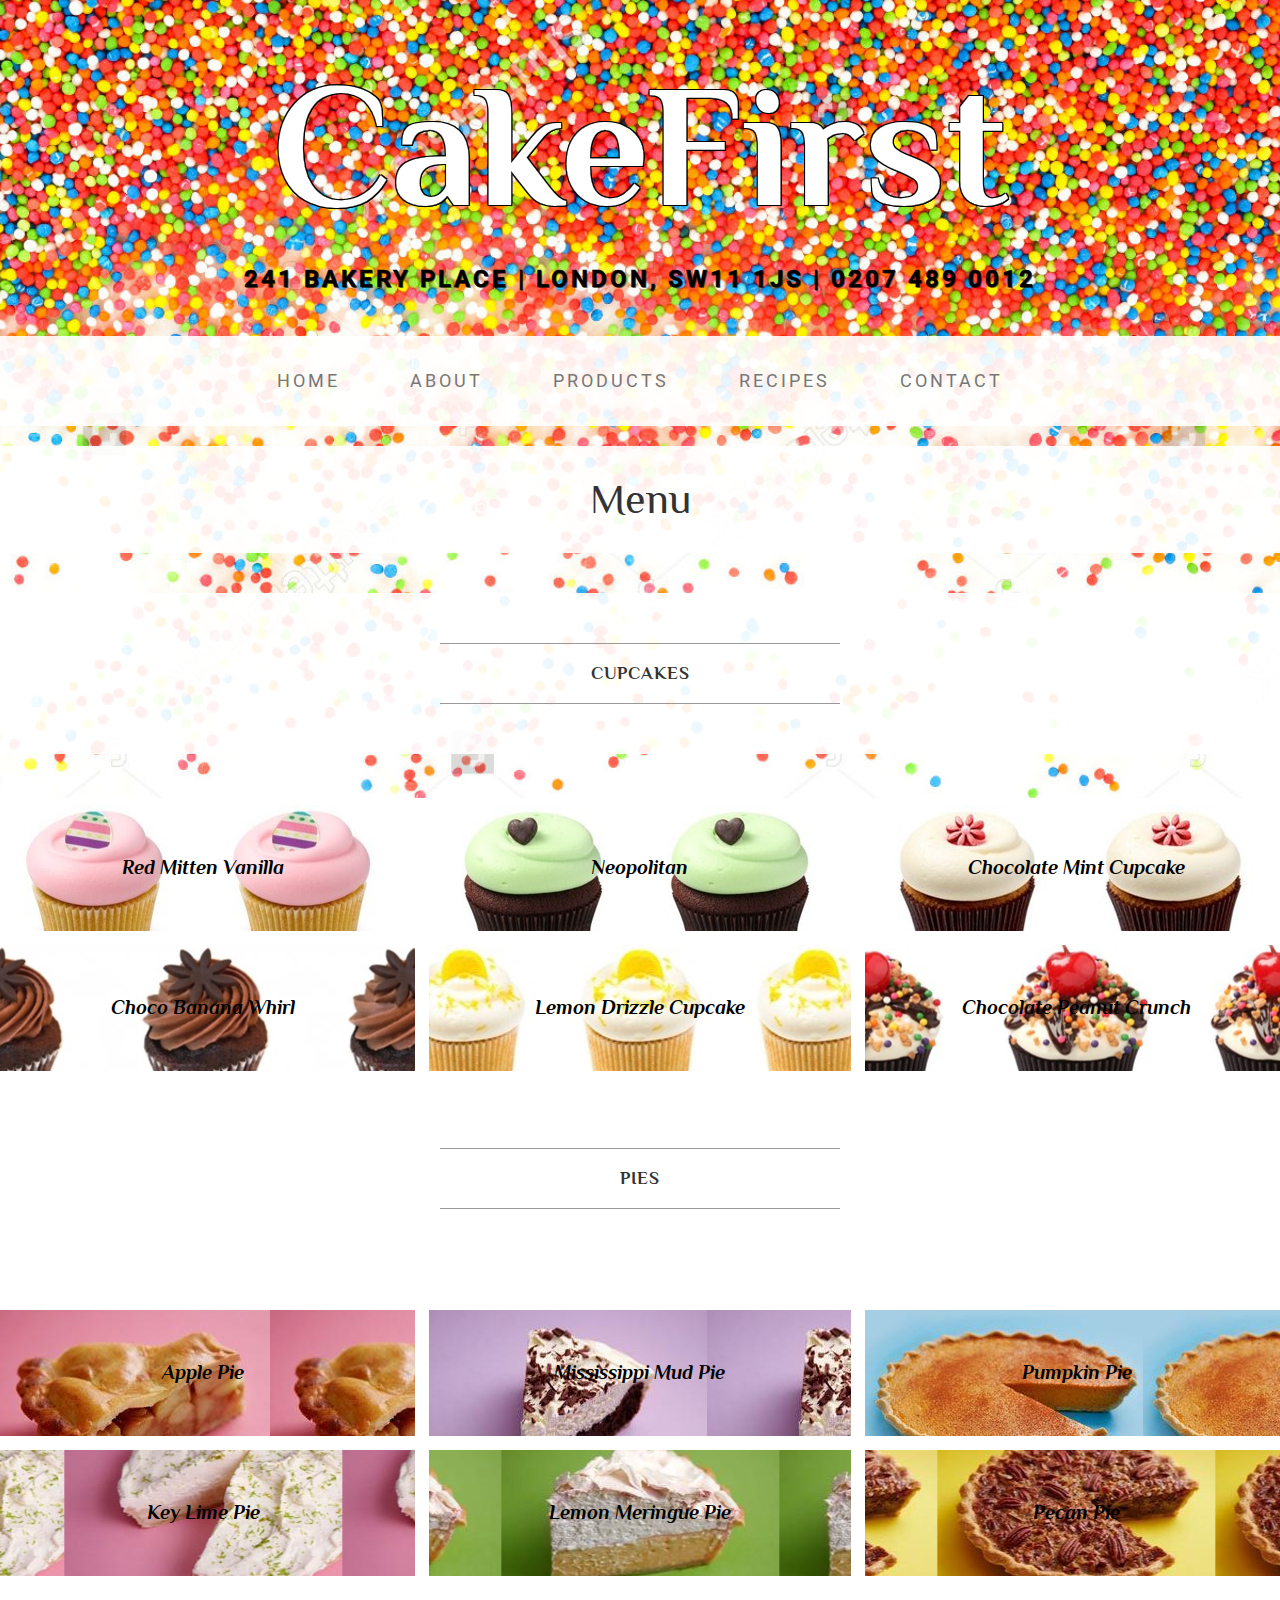
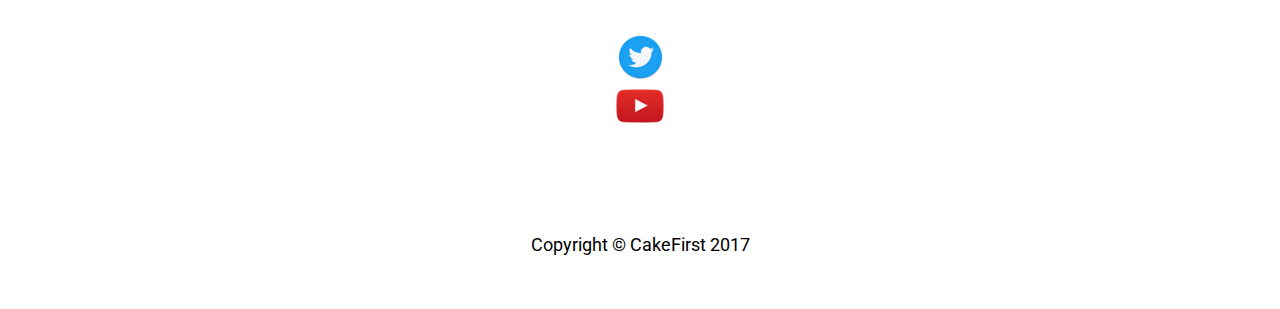
<file: products.html>
<!DOCTYPE html>
<html lang="en">

<head>

    <meta charset="utf-8">
    <meta http-equiv="X-UA-Compatible" content="IE=edge">
    <meta name="viewport" content="width=device-width, initial-scale=1">
    <meta name="description" content="">
    <meta name="author" content="">

    <title>CakeFirst</title>

    <!-- Bootstrap Core CSS -->
    <link href="css/bootstrap.min.css" rel="stylesheet">

    <!-- Custom CSS -->
    <link href="css/business-casual.css" rel="stylesheet">

    <!-- Fonts -->
    <link href="https://fonts.googleapis.com/css?family=Open+Sans:300italic,400italic,600italic,700italic,800italic,400,300,600,700,800" rel="stylesheet" type="text/css">
    <link href="https://fonts.googleapis.com/css?family=Josefin+Slab:100,300,400,600,700,100italic,300italic,400italic,600italic,700italic" rel="stylesheet" type="text/css">
    <link href="https://fonts.googleapis.com/css?family=Philosopher|Roboto" rel="stylesheet">

     <style>
           
        </style>
        

</head>

<body>

    <div class="brand"><h1>CakeFirst</h1></div>
    <div class="address-bar">241 Bakery Place | London, Sw11 1JS | 0207 489 0012</div>

   <!-- Navigation -->
    <nav class="navbar navbar-default" role="navigation">
        <div class="container">
            <!-- Brand and toggle get grouped for better mobile display -->
            <div class="navbar-header">
                <button type="button" class="navbar-toggle" data-toggle="collapse" data-target="#bs-example-navbar-collapse-1">
                    <span class="sr-only">Toggle navigation</span>
                    <span class="icon-bar"></span>
                    <span class="icon-bar"></span>
                    <span class="icon-bar"></span>
                </button>
                <!-- navbar-brand is hidden on larger screens, but visible when the menu is collapsed -->
                <a class="navbar-brand" href="index.html">CakeFirst</a>
            </div>
            <!-- Collect the nav links, forms, and other content for toggling -->
            <div class="collapse navbar-collapse" id="bs-example-navbar-collapse-1">
                <ul class="nav navbar-nav">
                    <li>
                        <a href="index.html">Home</a>
                    </li>
                    <li>
                        <a href="about.html">About</a>
                    </li>
                    <li>
                        <a href="products.html">Products</a>
                    </li>
                    <li>
                        <a href="blog.html">Recipes</a>
                    </li>
                    <li>
                        <a href="contact.html">Contact</a>
                    </li>
                </ul>
            </div>
            <!-- /.navbar-collapse -->
        </div>
        <!-- /.container -->
    </nav>

       
    <div class="row">
        <div class="box">
            <div class="col-lg-12">
                <h1 class="top">
                    Menu
                    <hr class="visible-xs">
                </h1>
            </div>
        </div>
    </div>
           
    <br>                
   <div class="row">
        <div class="box">
            <div class="col-lg-12">
                <hr>
                <h2 class="intro-text text-center">
                        <strong>Cupcakes</strong>
                </h2>
                <hr>
                <hr class="visible-xs">
            </div>
        </div>
    </div>

    <dir="ltr" marginwidth="0" marginheight="0">
    <div id="view">
        <div data-reactroot="" class="featured-links">
            <h1 class="title margin-top-md margin-bottom-lg cupcakes" style="text-align: center;"></h1>
            <div class="row">
                <div class="col-4 link-box" style="background: url(&quot;img/egg.jpg"&quot;) center center rgb(0, 188, 206);">
                    <button onclick="showPopUp('gfwPopUp');" onblur="hidePopUp('gfwPopUp')">Red Mitten Vanilla</button>
                    <div class="popup">
                        <p class="popuptext" id="gfwPopUp" style="display: none; margin-left: -70px;">A deliciously chocolate cake with a hint of strawberry                
                        <br />
                        <span style="font-size: 12px; text-decoration: underline;" onclick="hidePopUp('gfwPopUp');">Close</span>
                        </p>
                    </div>
                </div>

                <div class="col-4 link-box" style="background: url(&quot;img/choco_mint.jpg"&quot;) center center rgb(0, 188, 206);">
                        <button onclick="showPopUp('ccPopUp');" onblur="hidePopUp('ccPopUp')">Neopolitan</button>
                    <div class="popup">
                        <p class="popuptext" id="ccPopUp" style="display: none; top: -220px;">A colourfull mix of flavours including, banana, chocolate, strawberry and blueberry                         
                        <br />
                        <span style="font-size: 12px; text-decoration: underline;" onclick="hidePopUp('ccPopUp');">Close</span>
                        </p>
                    </div>
                </div>

                <div class="col-4 link-box" style="background: url(&quot;img/vegan.jpg"&quot;) center center rgb(0, 188, 206);">
                        <button onclick="showPopUp('ffpPopUp');" onblur="hidePopUp('ffpPopUp')">Chocolate Mint Cupcake</button>
                    <div class="popup">
                        <p class="popuptext" id="ffpPopUp" style="display: none;">With a fresh minty flavor and your fave cookie dough this is a firm fave.<br/>
                        <span style="font-size: 12px; text-decoration: underline;" onclick="hidePopUp('ffpPopUp');">Close</span>
                        </p>
                    </div>
                </div>   

                <div class="col-4 link-box" style="background: url(&quot;img/double_choc.jpg&quot;) center center rgb(0, 188, 206);">
                        <button onclick="showPopUp('pwpwPopUp');" onblur="hidePopUp('pwpwPopUp')">Choco Banana Whirl</button>
                    <div class="popup">
                        <p class="popuptext" id="pwpwPopUp" style="display: none; top: -180px; margin-left: -70px;">Love Banana, love chocolate? This one is for you.
                        <br /><span style="font-size: 12px; text-decoration: underline;" onclick="hidePopUp('pwpwPopUp');">Close</span>
                        </p>
                    </div>
                </div>

                <div class="col-4 link-box" style="background: url(&quot;img/lemon.jpg&quot;) center center rgb(0, 188, 206);">
                    <button onclick="showPopUp('htbacPopUp');" onblur="hidePopUp('htbacPopUp')">Lemon Drizzle Cupcake</button>
                    <div class="popup">
                        <p class="popuptext" id="htbacPopUp" style="display: none;">Who like lemon? We do! Get involved.
                        <br /><span style="font-size: 12px; text-decoration: underline;" onclick="hidePopUp('htbacPopUp');">Close</span>
                        </p>
                    </div>
                </div>

                <div class="col-4 link-box" style="background: url(&quot;img/sundae.jpg&quot;) center center rgb(0, 188, 206);">
                        <button onclick="showPopUp('caPopUp');" onblur="hidePopUp('caPopUp')">Chocolate Peanut Crunch</button>
                <div class="popup">
                        <p class="popuptext" id="caPopUp" style="display: none; top: -180px;">It's peanut butter jelly time! Yeah!.<br />More information can be found   
                        <br /><span style="font-size: 12px; text-decoration: underline;" onclick="hidePopUp('caPopUp');">Close</span>
                        </p>
                    </div>
                </div>
            </div>
        </div>
    </div>

   <br>                
   <div class="row">
        <div class="box">
            <div class="col-lg-12">
                <hr>
                <h2 class="intro-text text-center">
                        <strong>Pies</strong>
                </h2>
                <hr>
                <hr class="visible-xs">
            </div>
        </div>
    </div>

    <dir="ltr" marginwidth="0" marginheight="0">
    <div id="view">
        <div data-reactroot="" class="featured-links">
            <h1 class="title margin-top-md margin-bottom-lg" style="text-align: center;"></h1>
            <div class="row">
                <div class="col-4 link-box" style="background: url(&quot;img/apple_pie.jpg"&quot;) center center rgb(0, 188, 206);">
                    <button onclick="showPopUp('aoPopUp');" onblur="hidePopUp('aoPopUp')">Apple Pie</button>
                    <div class="popup">
                        <p class="popuptext" id="aoPopUp" style="display: none; margin-left: -70px;">A deliciously chocolate cake with a hint of strawberry                
                        <br />
                        <span style="font-size: 12px; text-decoration: underline;" onclick="hidePopUp('aoPopUp');">Close</span>
                        </p>
                    </div>
                </div>

                <div class="col-4 link-box" style="background: url(&quot;img/mud_pie.jpg"&quot;) center center rgb(0, 188, 206);">
                        <button onclick="showPopUp('boPopUp');" onblur="hidePopUp('boPopUp')">Mississippi Mud Pie</button>
                    <div class="popup">
                        <p class="popuptext" id="boPopUp" style="display: none; top: -220px;">A colourfull mix of flavours including, banana, chocolate, strawberry and blueberry                         
                        <br />
                        <span style="font-size: 12px; text-decoration: underline;" onclick="hidePopUp('boPopUp');">Close</span>
                        </p>
                    </div>
                </div>

                <div class="col-4 link-box" style="background: url(&quot;img/pumpkin_pie.jpg"&quot;) center center rgb(0, 188, 206);">
                        <button onclick="showPopUp('coPopUp');" onblur="hidePopUp('coPopUp')">Pumpkin Pie</button>
                    <div class="popup">
                        <p class="popuptext" id="coPopUp" style="display: none;">With a fresh minty flavor and your fave cookie dough this is a firm fave.<br/>
                        <span style="font-size: 12px; text-decoration: underline;" onclick="hidePopUp('coPopUp');">Close</span>
                        </p>
                    </div>
                </div>   

                <div class="col-4 link-box" style="background: url(&quot;img/key_lime.jpg&quot;) center center rgb(0, 188, 206);">
                        <button onclick="showPopUp('doPopUp');" onblur="hidePopUp('doPopUp')">Key Lime Pie</button>
                    <div class="popup">
                        <p class="popuptext" id="doPopUp" style="display: none; top: -180px; margin-left: -70px;">Love Banana, love chocolate? This one is for you.
                        <br /><span style="font-size: 12px; text-decoration: underline;" onclick="hidePopUp('doPopUp');">Close</span>
                        </p>
                    </div>
                </div>

                <div class="col-4 link-box" style="background: url(&quot;img/lemon_pie.jpg&quot;) center center rgb(0, 188, 206);">
                    <button onclick="showPopUp('eoPopUp');" onblur="hidePopUp('eoPopUp')">Lemon Meringue Pie</button>
                    <div class="popup">
                        <p class="popuptext" id="eoPopUp" style="display: none;">Who like lemon? We do! Get involved.
                        <br /><span style="font-size: 12px; text-decoration: underline;" onclick="hidePopUp('eoPopUp');">Close</span>
                        </p>
                    </div>
                </div>

                <div class="col-4 link-box" style="background: url(&quot;img/pecan_pie.jpg&quot;) center center rgb(0, 188, 206);">
                        <button onclick="showPopUp('foPopUp');" onblur="hidePopUp('foPopUp')">Pecan Pie</button>
                <div class="popup">
                        <p class="popuptext" id="foPopUp" style="display: none; top: -180px;">It's peanut butter jelly time! Yeah!.<br />More information can be found   
                        <br /><span style="font-size: 12px; text-decoration: underline;" onclick="hidePopUp('foPopUp');">Close</span>
                        </p>
                    </div>
                </div>
            </div>
        </div>
    </div>

    <br>

    <div class="row">
        <div class="box">
            <div class="col-lg-12">
                    <a href="https://twitter.com/"> <img class="img-responsive img-centre" src="img/twitter.png" alt="">
                    <hr class="visible-xs">
                    </a>
                    <a href="https://www.youtube.com"> <img class="img-responsive img-centre" src="img/youtube.png" alt="">
                    <hr class="visible-xs">
                     </a>
              
            </div>
        </div>

    </div>
    <!-- /.container -->

    <footer>
        <div class="container">
            <div class="row">
                <div class="col-lg-12 text-center">
                    <p>Copyright &copy; CakeFirst 2017</p>
                </div>
            </div>
        </div>
    </footer>

    <!-- jQuery -->
    <script src="js/jquery.js"></script>

    <!-- Bootstrap Core JavaScript -->
    <script src="js/bootstrap.min.js"></script>

    <!-- Script to Activate the Carousel -->
    <script>
    $('.carousel').carousel({
        interval: 5000 //changes the speed
    })
    </script>

    <script src="https://code.jquery.com/jquery-1.12.4.js"></script>
        <meta http-equiv="Content-Type" value="text/html; charset=utf-8">

    <script>
            function clickLink() {
                linkClicked = true;
            }
            function showPopUp(textToShowId){
                linkClicked = false;
                if($('#'+textToShowId).css('display') == 'none') {
                    $("#"+textToShowId).css('display','block');
                }
                else {
                    hidePopUp(textToShowId);
                }
            }
            function hidePopUp(textToHideId) {
                setTimeout(function() {
                    if(linkClicked != false) {
                        linkClicked = false;
                    }
                    $("#"+textToHideId).css('display','none');
                }, 200);
            }
    </script>

</body>

</html>
</file>
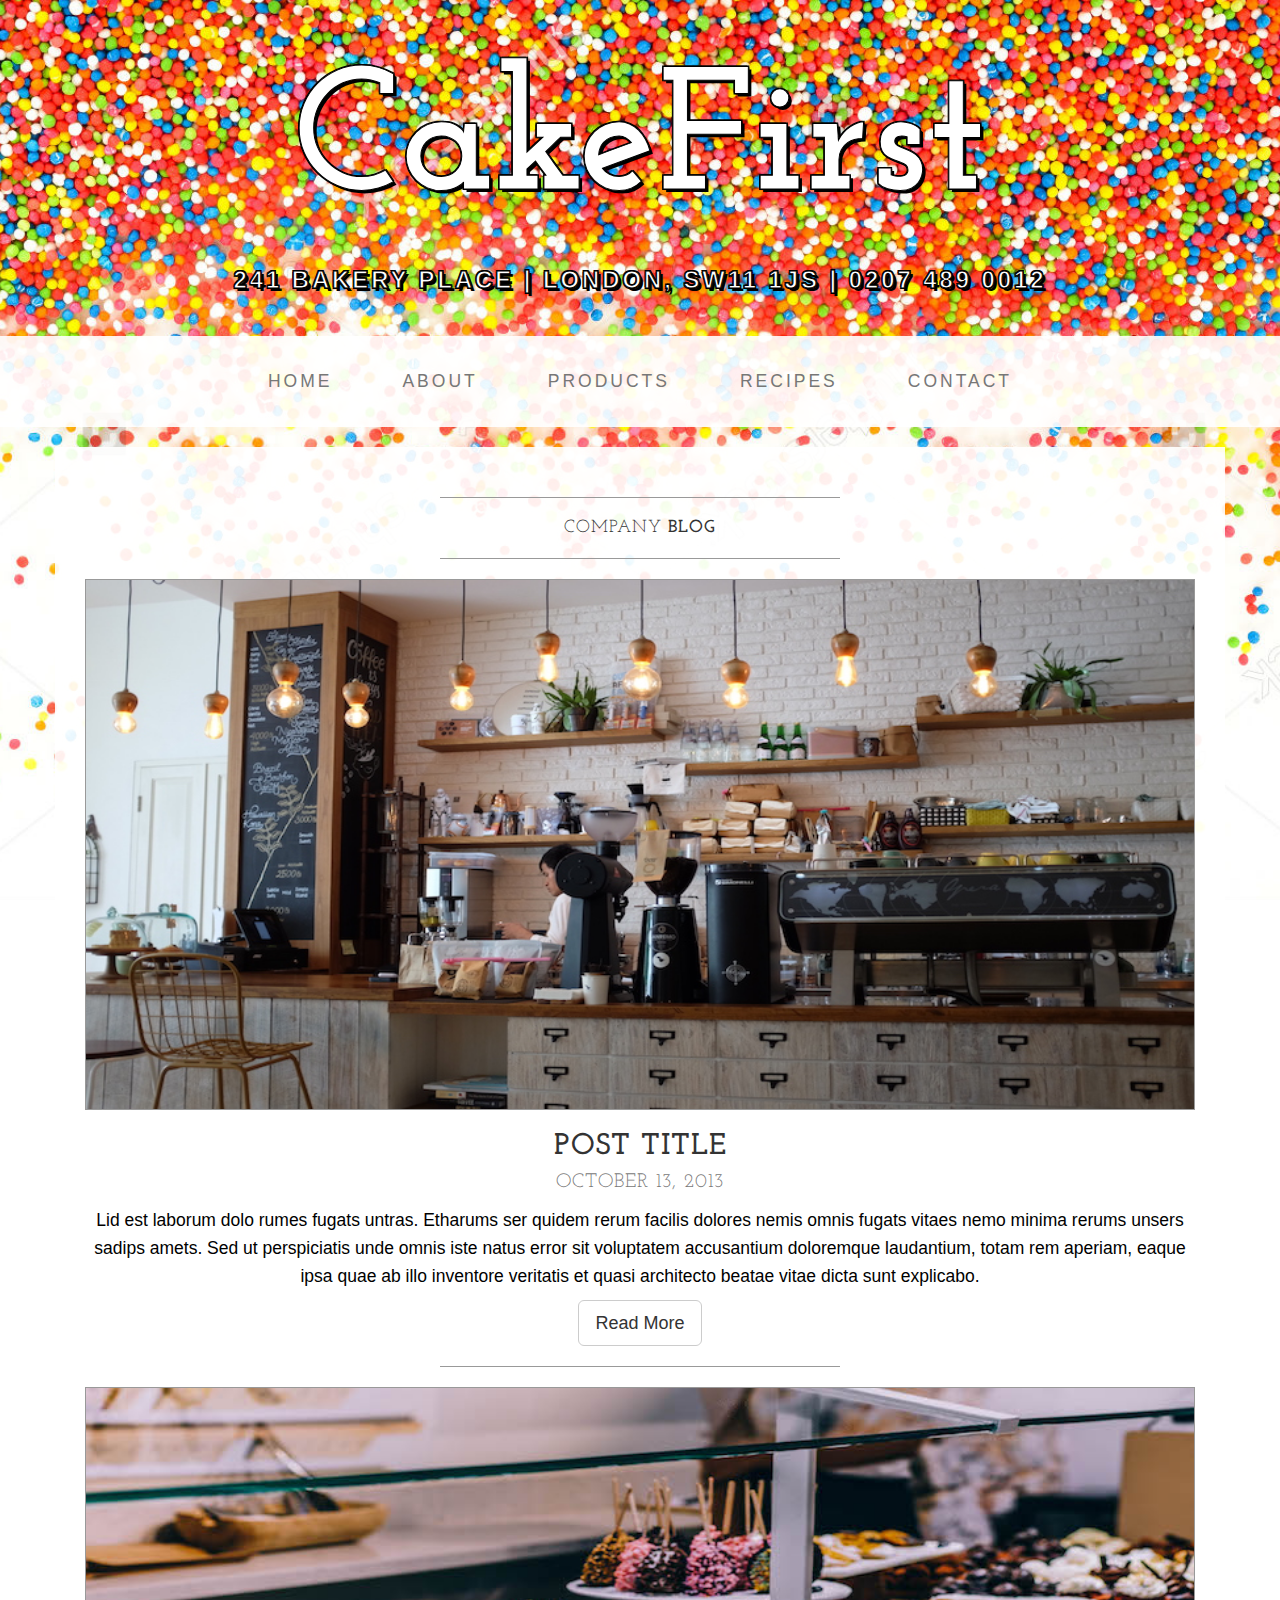
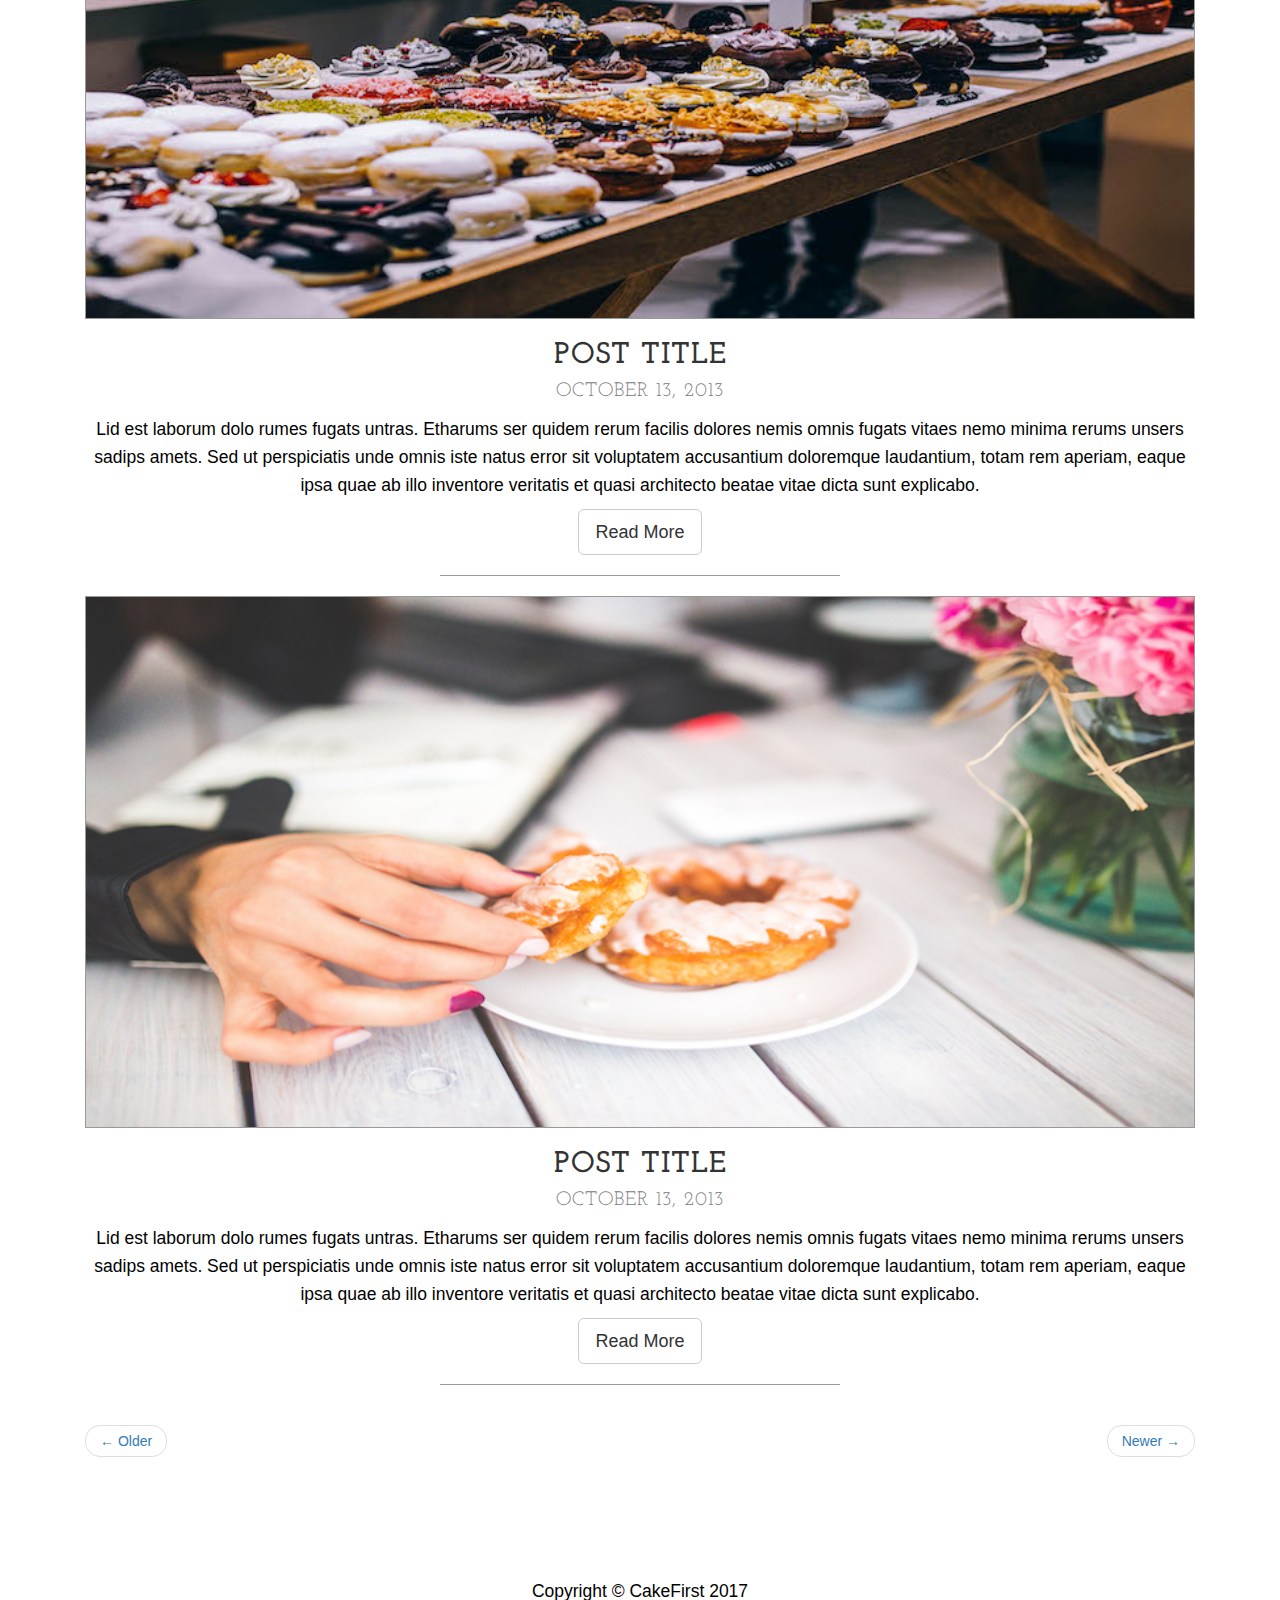
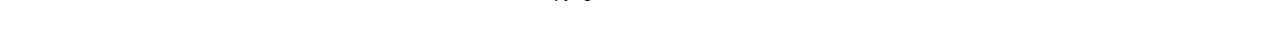
<file: startbootstrap-business-casual-gh-pages/blog.html>
<!DOCTYPE html>
<html lang="en">

<head>

    <meta charset="utf-8">
    <meta http-equiv="X-UA-Compatible" content="IE=edge">
    <meta name="viewport" content="width=device-width, initial-scale=1">
    <meta name="description" content="">
    <meta name="author" content="">

    <title>Recipes - CakeFirst</title>

    <!-- Bootstrap Core CSS -->
    <link href="css/bootstrap.min.css" rel="stylesheet">

    <!-- Custom CSS -->
    <link href="css/business-casual.css" rel="stylesheet">

    <!-- Fonts -->
    <link href="https://fonts.googleapis.com/css?family=Open+Sans:300italic,400italic,600italic,700italic,800italic,400,300,600,700,800" rel="stylesheet" type="text/css">
    <link href="https://fonts.googleapis.com/css?family=Josefin+Slab:100,300,400,600,700,100italic,300italic,400italic,600italic,700italic" rel="stylesheet" type="text/css">

    <!-- HTML5 Shim and Respond.js IE8 support of HTML5 elements and media queries -->
    <!-- WARNING: Respond.js doesn't work if you view the page via file:// -->
    <!--[if lt IE 9]>
        <script src="https://oss.maxcdn.com/libs/html5shiv/3.7.0/html5shiv.js"></script>
        <script src="https://oss.maxcdn.com/libs/respond.js/1.4.2/respond.min.js"></script>
    <![endif]-->

</head>

<body>

    <div class="brand"><h1>CakeFirst</h1></div>
    <div class="address-bar">241 Bakery Place | London, Sw11 1JS | 0207 489 0012</div>

    <!-- Navigation -->
    <nav class="navbar navbar-default" role="navigation">
        <div class="container">
            <!-- Brand and toggle get grouped for better mobile display -->
            <div class="navbar-header">
                <button type="button" class="navbar-toggle" data-toggle="collapse" data-target="#bs-example-navbar-collapse-1">
                    <span class="sr-only">Toggle navigation</span>
                    <span class="icon-bar"></span>
                    <span class="icon-bar"></span>
                    <span class="icon-bar"></span>
                </button>
                <!-- navbar-brand is hidden on larger screens, but visible when the menu is collapsed -->
                <a class="navbar-brand" href="index.html">Business Casual</a>
            </div>
            <!-- Collect the nav links, forms, and other content for toggling -->
            <div class="collapse navbar-collapse" id="bs-example-navbar-collapse-1">
                <ul class="nav navbar-nav">
                    <li>
                        <a href="index.html">Home</a>
                    </li>
                    <li>
                        <a href="about.html">About</a>
                    </li>
                    <li>
                        <a href="products.html">Products</a>
                    </li>
                    <li>
                        <a href="blog.html">Recipes</a>
                    </li>
                    <li>
                        <a href="contact.html">Contact</a>
                    </li>
                </ul>
            </div>
            <!-- /.navbar-collapse -->
        </div>
        <!-- /.container -->
    </nav>

    <div class="container">

        <div class="row">
            <div class="box">
                <div class="col-lg-12">
                    <hr>
                    <h2 class="intro-text text-center">Company
                        <strong>blog</strong>
                    </h2>
                    <hr>
                </div>
                <div class="col-lg-12 text-center">
                    <img class="img-responsive img-border img-full" src="img/slide-1.jpg" alt="">
                    <h2>Post Title
                        <br>
                        <small>October 13, 2013</small>
                    </h2>
                    <p>Lid est laborum dolo rumes fugats untras. Etharums ser quidem rerum facilis dolores nemis omnis fugats vitaes nemo minima rerums unsers sadips amets. Sed ut perspiciatis unde omnis iste natus error sit voluptatem accusantium doloremque laudantium, totam rem aperiam, eaque ipsa quae ab illo inventore veritatis et quasi architecto beatae vitae dicta sunt explicabo.</p>
                    <a href="#" class="btn btn-default btn-lg">Read More</a>
                    <hr>
                </div>
                <div class="col-lg-12 text-center">
                    <img class="img-responsive img-border img-full" src="img/slide-2.jpg" alt="">
                    <h2>Post Title
                        <br>
                        <small>October 13, 2013</small>
                    </h2>
                    <p>Lid est laborum dolo rumes fugats untras. Etharums ser quidem rerum facilis dolores nemis omnis fugats vitaes nemo minima rerums unsers sadips amets. Sed ut perspiciatis unde omnis iste natus error sit voluptatem accusantium doloremque laudantium, totam rem aperiam, eaque ipsa quae ab illo inventore veritatis et quasi architecto beatae vitae dicta sunt explicabo.</p>
                    <a href="#" class="btn btn-default btn-lg">Read More</a>
                    <hr>
                </div>
                <div class="col-lg-12 text-center">
                    <img class="img-responsive img-border img-full" src="img/slide-3.jpg" alt="">
                    <h2>Post Title
                        <br>
                        <small>October 13, 2013</small>
                    </h2>
                    <p>Lid est laborum dolo rumes fugats untras. Etharums ser quidem rerum facilis dolores nemis omnis fugats vitaes nemo minima rerums unsers sadips amets. Sed ut perspiciatis unde omnis iste natus error sit voluptatem accusantium doloremque laudantium, totam rem aperiam, eaque ipsa quae ab illo inventore veritatis et quasi architecto beatae vitae dicta sunt explicabo.</p>
                    <a href="#" class="btn btn-default btn-lg">Read More</a>
                    <hr>
                </div>
                <div class="col-lg-12 text-center">
                    <ul class="pager">
                        <li class="previous"><a href="#">&larr; Older</a>
                        </li>
                        <li class="next"><a href="#">Newer &rarr;</a>
                        </li>
                    </ul>
                </div>
            </div>
        </div>

    </div>
    <!-- /.container -->

    <footer>
        <div class="container">
            <div class="row">
                <div class="col-lg-12 text-center">
                    <p>Copyright &copy; CakeFirst 2017</p>
                </div>
            </div>
        </div>
    </footer>

    <!-- jQuery -->
    <script src="js/jquery.js"></script>

    <!-- Bootstrap Core JavaScript -->
    <script src="js/bootstrap.min.js"></script>

</body>

</html>
</file>
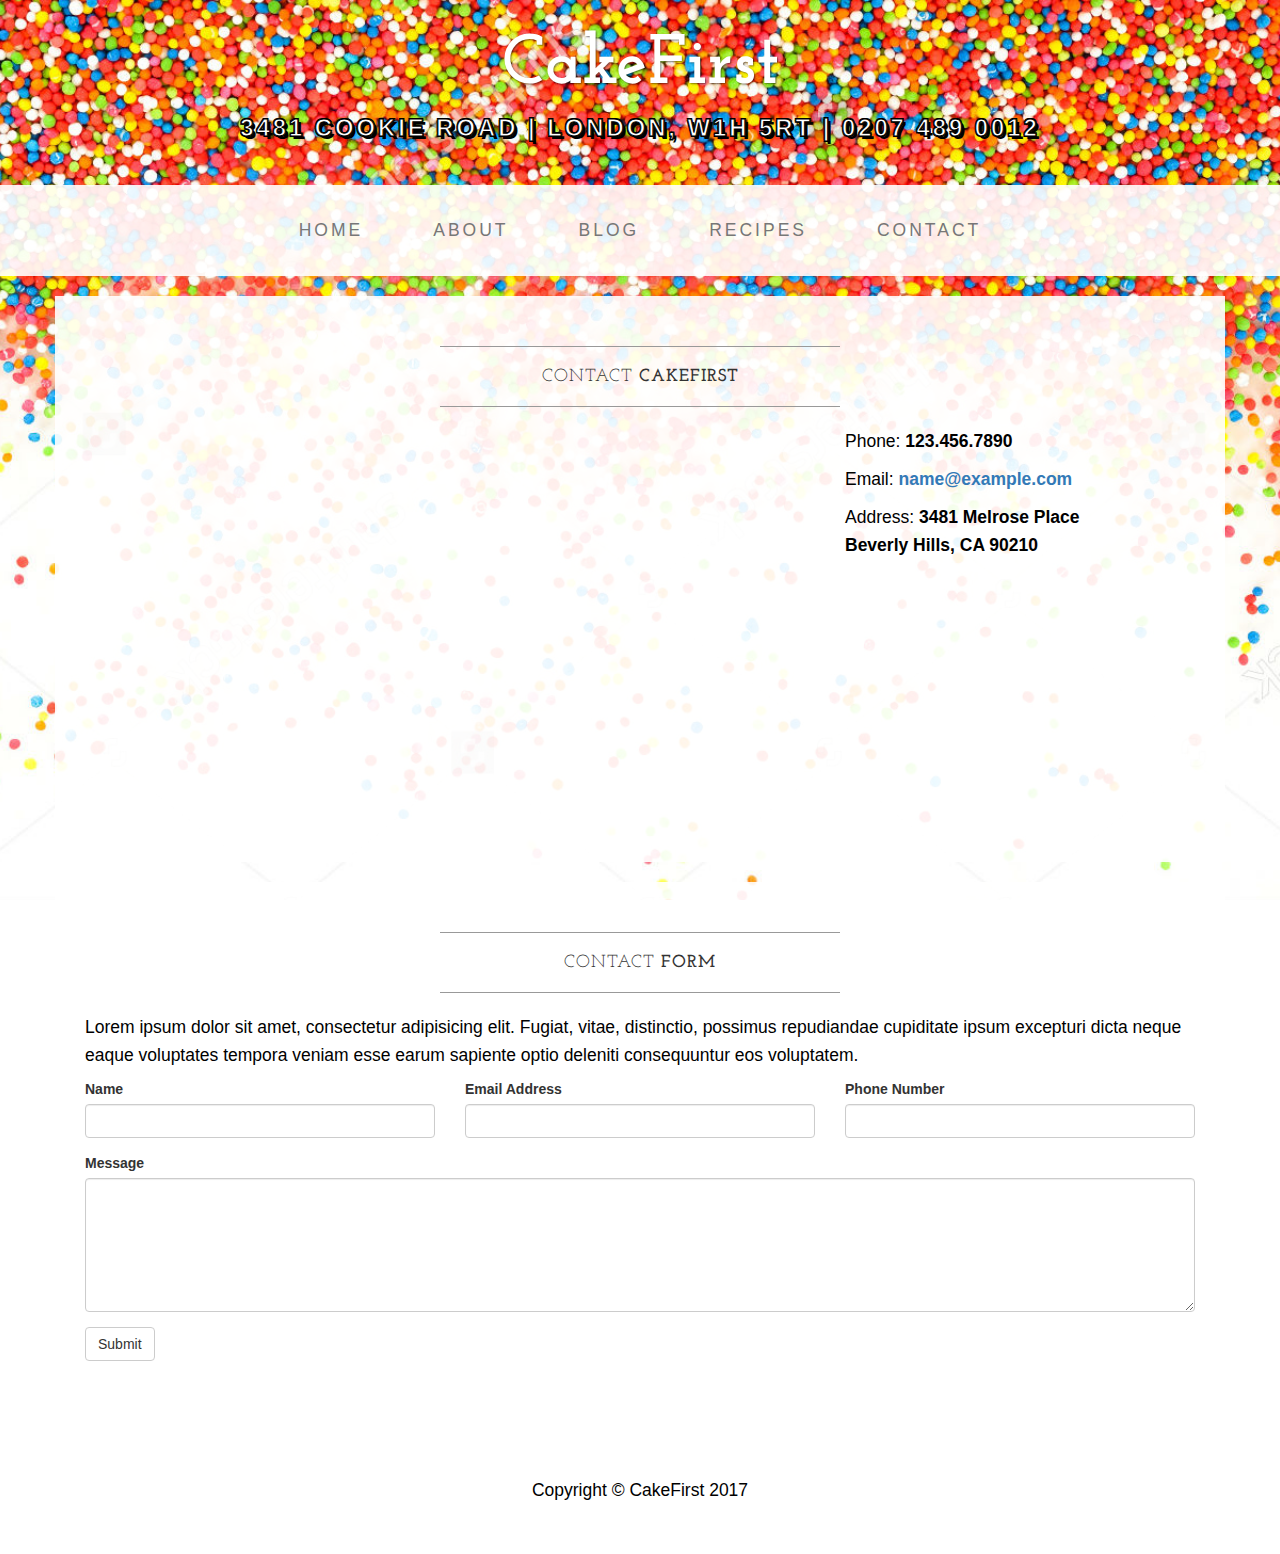
<file: startbootstrap-business-casual-gh-pages/contact.html>
<!DOCTYPE html>
<html lang="en">

<head>

    <meta charset="utf-8">
    <meta http-equiv="X-UA-Compatible" content="IE=edge">
    <meta name="viewport" content="width=device-width, initial-scale=1">
    <meta name="description" content="">
    <meta name="author" content="">

    <title>Contact - CakeFirst </title>

    <!-- Bootstrap Core CSS -->
    <link href="css/bootstrap.min.css" rel="stylesheet">

    <!-- Custom CSS -->
    <link href="css/business-casual.css" rel="stylesheet">

    <!-- Fonts -->
    <link href="https://fonts.googleapis.com/css?family=Open+Sans:300italic,400italic,600italic,700italic,800italic,400,300,600,700,800" rel="stylesheet" type="text/css">
    <link href="https://fonts.googleapis.com/css?family=Josefin+Slab:100,300,400,600,700,100italic,300italic,400italic,600italic,700italic" rel="stylesheet" type="text/css">

    <!-- HTML5 Shim and Respond.js IE8 support of HTML5 elements and media queries -->
    <!-- WARNING: Respond.js doesn't work if you view the page via file:// -->
    <!--[if lt IE 9]>
        <script src="https://oss.maxcdn.com/libs/html5shiv/3.7.0/html5shiv.js"></script>
        <script src="https://oss.maxcdn.com/libs/respond.js/1.4.2/respond.min.js"></script>
    <![endif]-->

</head>

<body>

    <div class="brand">CakeFirst</div>
    <div class="address-bar">3481 Cookie Road | London, W1H 5RT | 0207 489 0012</div>

    <!-- Navigation -->
    <nav class="navbar navbar-default" role="navigation">
        <div class="container">
            <!-- Brand and toggle get grouped for better mobile display -->
            <div class="navbar-header">
                <button type="button" class="navbar-toggle" data-toggle="collapse" data-target="#bs-example-navbar-collapse-1">
                    <span class="sr-only">Toggle navigation</span>
                    <span class="icon-bar"></span>
                    <span class="icon-bar"></span>
                    <span class="icon-bar"></span>
                </button>
                <!-- navbar-brand is hidden on larger screens, but visible when the menu is collapsed -->
                <a class="navbar-brand" href="index.html">CakeFirst</a>
            </div>
            <!-- Collect the nav links, forms, and other content for toggling -->
            <div class="collapse navbar-collapse" id="bs-example-navbar-collapse-1">
                <ul class="nav navbar-nav">
                    <li>
                        <a href="index.html">Home</a>
                    </li>
                    <li>
                        <a href="about.html">About</a>
                    </li>
                    <li>
                        <a href="blog.html">Blog</a>
                    </li>
                    <li>
                        <a href="blog.html">Recipes</a>
                    </li>
                    <li>
                        <a href="contact.html">Contact</a>
                    </li>
                </ul>
            </div>
            <!-- /.navbar-collapse -->
        </div>
        <!-- /.container -->
    </nav>

    <div class="container">

        <div class="row">
            <div class="box">
                <div class="col-lg-12">
                    <hr>
                    <h2 class="intro-text text-center">Contact
                        <strong>CakeFirst</strong>
                    </h2>
                    <hr>
                </div>
                <div class="col-md-8">
                    <!-- Embedded Google Map using an iframe - to select your location find it on Google maps and paste the link as the iframe src. If you want to use the Google Maps API instead then have at it! -->
                    <iframe width="100%" height="400" frameborder="0" scrolling="no" marginheight="0" marginwidth="0" src="http://maps.google.com/maps?hl=en&amp;ie=UTF8&amp;ll=37.0625,-95.677068&amp;spn=56.506174,79.013672&amp;t=m&amp;z=4&amp;output=embed"></iframe>
                </div>
                <div class="col-md-4">
                    <p>Phone:
                        <strong>123.456.7890</strong>
                    </p>
                    <p>Email:
                        <strong><a href="mailto:name@example.com">name@example.com</a></strong>
                    </p>
                    <p>Address:
                        <strong>3481 Melrose Place
                            <br>Beverly Hills, CA 90210</strong>
                    </p>
                </div>
                <div class="clearfix"></div>
            </div>
        </div>

        <div class="row">
            <div class="box">
                <div class="col-lg-12">
                    <hr>
                    <h2 class="intro-text text-center">Contact
                        <strong>form</strong>
                    </h2>
                    <hr>
                    <p>Lorem ipsum dolor sit amet, consectetur adipisicing elit. Fugiat, vitae, distinctio, possimus repudiandae cupiditate ipsum excepturi dicta neque eaque voluptates tempora veniam esse earum sapiente optio deleniti consequuntur eos voluptatem.</p>
                    <form role="form">
                        <div class="row">
                            <div class="form-group col-lg-4">
                                <label>Name</label>
                                <input type="text" class="form-control">
                            </div>
                            <div class="form-group col-lg-4">
                                <label>Email Address</label>
                                <input type="email" class="form-control">
                            </div>
                            <div class="form-group col-lg-4">
                                <label>Phone Number</label>
                                <input type="tel" class="form-control">
                            </div>
                            <div class="clearfix"></div>
                            <div class="form-group col-lg-12">
                                <label>Message</label>
                                <textarea class="form-control" rows="6"></textarea>
                            </div>
                            <div class="form-group col-lg-12">
                                <input type="hidden" name="save" value="contact">
                                <button type="submit" class="btn btn-default">Submit</button>
                            </div>
                        </div>
                    </form>
                </div>
            </div>
        </div>

    </div>
    <!-- /.container -->

    <footer>
        <div class="container">
            <div class="row">
                <div class="col-lg-12 text-center">
                    <p>Copyright &copy; CakeFirst 2017</p>
                </div>
            </div>
        </div>
    </footer>

    <!-- jQuery -->
    <script src="js/jquery.js"></script>

    <!-- Bootstrap Core JavaScript -->
    <script src="js/bootstrap.min.js"></script>

</body>

</html>
</file>
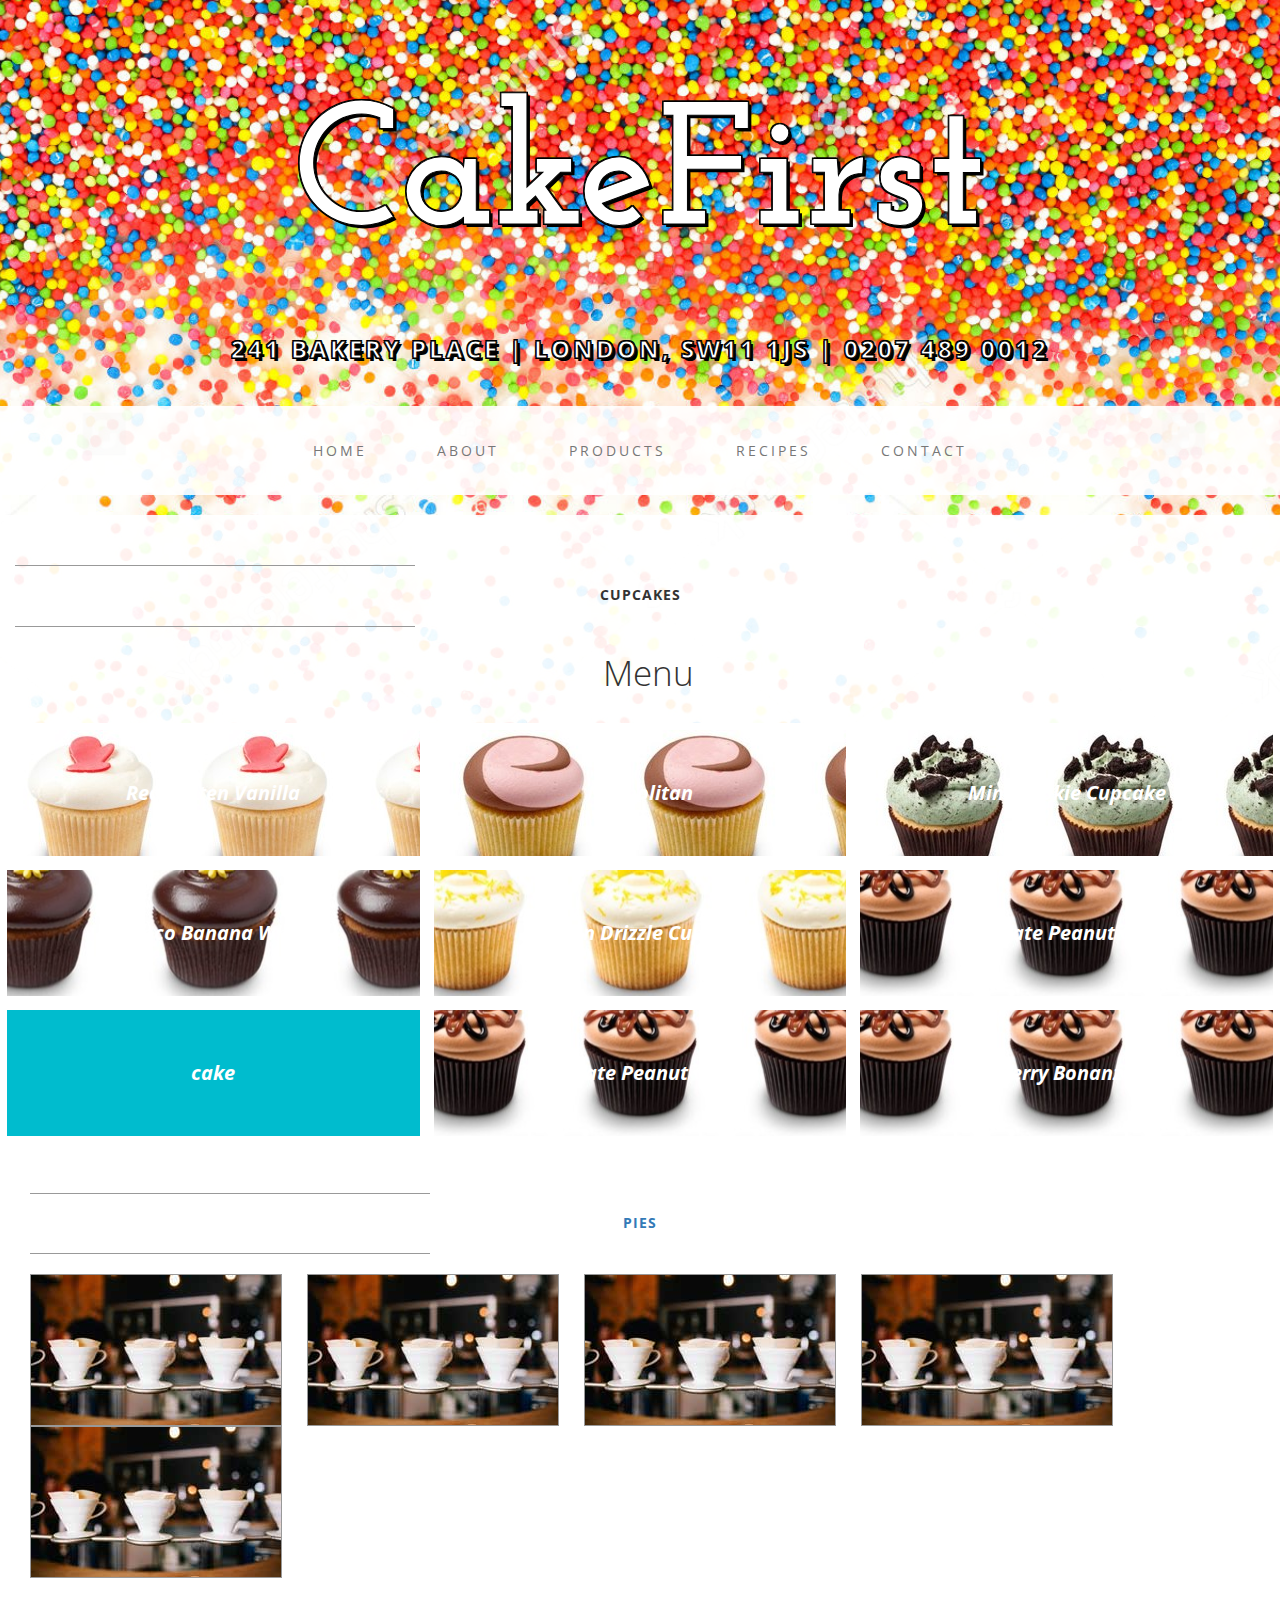
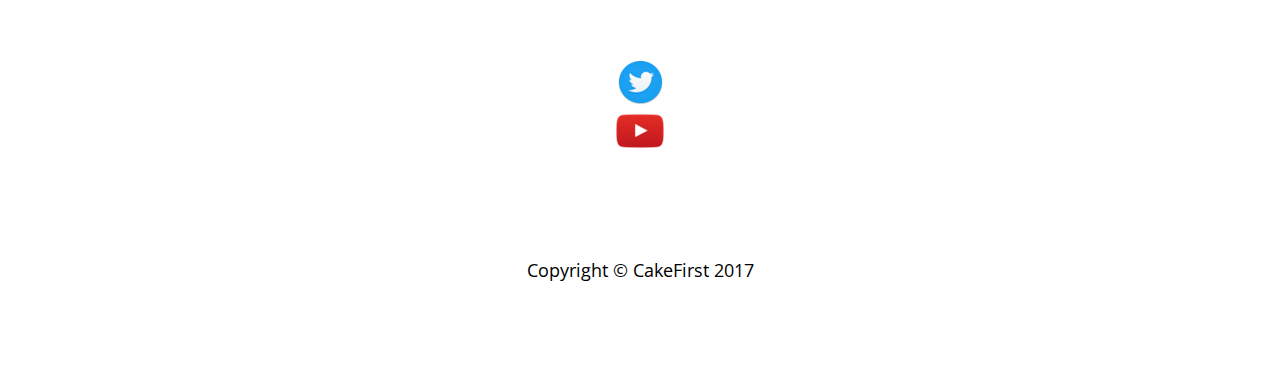
<file: startbootstrap-business-casual-gh-pages/products.html>
<!DOCTYPE html>
<html lang="en">

<head>

    <meta charset="utf-8">
    <meta http-equiv="X-UA-Compatible" content="IE=edge">
    <meta name="viewport" content="width=device-width, initial-scale=1">
    <meta name="description" content="">
    <meta name="author" content="">

    <title>CakeFirst</title>

    <!-- Bootstrap Core CSS -->
    <link href="css/bootstrap.min.css" rel="stylesheet">

    <!-- Custom CSS -->
    <link href="css/business-casual.css" rel="stylesheet">

    <!-- Fonts -->
    <link href="https://fonts.googleapis.com/css?family=Open+Sans:300italic,400italic,600italic,700italic,800italic,400,300,600,700,800" rel="stylesheet" type="text/css">
    <link href="https://fonts.googleapis.com/css?family=Josefin+Slab:100,300,400,600,700,100italic,300italic,400italic,600italic,700italic" rel="stylesheet" type="text/css">

    <!-- HTML5 Shim and Respond.js IE8 support of HTML5 elements and media queries -->
    <!-- WARNING: Respond.js doesn't work if you view the page via file:// -->
    <!--[if lt IE 9]>
        <script src="https://oss.maxcdn.com/libs/html5shiv/3.7.0/html5shiv.js"></script>
        <script src="https://oss.maxcdn.com/libs/respond.js/1.4.2/respond.min.js"></script>
    <![endif]-->

</head>

<body>

    <div class="brand"><h1>CakeFirst</h1></div>
    <div class="address-bar">241 Bakery Place | London, Sw11 1JS | 0207 489 0012</div>

    <!-- Navigation -->
    <nav class="navbar navbar-default" role="navigation">
        <div class="container">
            <!-- Brand and toggle get grouped for better mobile display -->
            <div class="navbar-header">
                <button type="button" class="navbar-toggle" data-toggle="collapse" data-target="#bs-example-navbar-collapse-1">
                    <span class="sr-only">Toggle navigation</span>
                    <span class="icon-bar"></span>
                    <span class="icon-bar"></span>
                    <span class="icon-bar"></span>
                </button>
                <!-- navbar-brand is hidden on larger screens, but visible when the menu is collapsed -->
                <a class="navbar-brand" href="index.html">CakeFirst</a>
            </div>
            <!-- Collect the nav links, forms, and other content for toggling -->
            <div class="collapse navbar-collapse" id="bs-example-navbar-collapse-1">
                <ul class="nav navbar-nav">
                    <li>
                        <a href="index.html">Home</a>
                    </li>
                    <li>
                        <a href="about.html">About</a>
                    </li>
                    <li>
                        <a href="products.html">Products</a>
                    </li>
                    <li>
                        <a href="blog.html">Recipes</a>
                    </li>
                    <li>
                        <a href="contact.html">Contact</a>
                    </li>
                </ul>
            </div>
            <!-- /.navbar-collapse -->
        </div>
        <!-- /.container -->
    </nav>

        <div class="row">
            <div class="box">
                <div class="col-lg-12">
                    <hr>
                    <h2 class="intro-text text-center">
                        <strong>Cupcakes</strong>
                    </h2>
                    <hr>
                    <html>
    <head>
        <style>
            .view-title {
            font-size: 35px;
            margin: 0.67em 0;
            font-weight: 200;
            text-align: center;
            font-family: 'open sans';
            }
            .featured-links .col-4:last-of-type, .featured-links .col-4:first-of-type {
            padding-left: 0;
            padding-right: 0;
            }
            .featured-links .col-4 {
            padding: 0;
            }
            .featured-links .link-box {
            border: .5em white solid;
            display: table;
            height:  9em;
            background-size: cover;
            width: 33.33333%;
            }
            * {
            margin: 0;
            padding: 0;
            font-family: 'Open Sans', sans-serif;
            font-size: 14px;
            }
            *, *:before, *:after {
            -webkit-box-sizing: border-box;
            -moz-box-sizing: border-box;
            box-sizing: border-box;
            }
            h1 {
            font-size: 35px;
            line-height: 1.5em;
            font-weight: 200;
            color: #4a4a4a
            font-family: 'open sans'; 
            }
            div {
            display: block
            }
            .row {
            position: relative
            }
            .row:before, .row:after {
            content: ' ';
            display: table
            }
            .row:after {
            clear: both
            }
            .title {
            padding-left: .5em
            }
            .title .required-mark {
            font-weight: bold;
            font-size: .8em;
            position: relative;
            top: -0.3em;
            color: red
            }
            .title .required-mark:before {
            content: '\2A '
            }
            .col-4 {
            position: relative;
            min-height: 1px;
            padding-left: 6px;
            padding-right: 6px;
            float: left;
            width: 33.33333%
            }
            .margin-bottom-lg {
            margin-bottom: 24px
            }
            .margin-top-md {
            margin-top: 12px
            }
            .text-center {
            text-align: center
            }
            .featured-links .link-box button {
                background-color: Transparent;
                border: none;
                cursor:pointer;
                overflow: hidden;
                outline:none;
                display: table-cell;
                padding: 1em;
                vertical-align: middle;
                width: 100%;
                height: inherit;
                color: #FFF;
                text-decoration: none;
                text-align: center;
                font-size: 1.4em;
                font-weight: 700;
                font-style: italic;
                word-wrap: break-word;
            }
            .featured-links .link-box button:hover {
            background: rgba(0, 0, 0, 0.2);
            }
            /* Popup container - can be anything you want */
            .popup {
                position: relative;
                cursor: pointer;
                -webkit-user-select: none;
                -moz-user-select: none;
                -ms-user-select: none;
                user-select: none;
            }

            /* The actual popup */
            .popuptext {
                width: 100%;
                background-color: #ddd;
                color: #000;
                text-align: center;
                border-radius: 6px;
                padding: 8px;
                position: absolute;
                z-index: 1;
                top: -210px;
                left: 35%;
                margin-left: -110px;
            }

            /* Popup arrow */
            .popuptext::after {
                content: "";
                position: absolute;
                top: 100%;
                left: 50%;
                margin-left: -5px;
                border-width: 5px;
                border-style: solid;
                border-color: #ddd transparent transparent transparent;
            }

            /* Add animation (fade in the popup) */
            @-webkit-keyframes fadeIn {
                from {opacity: 0;} 
                to {opacity: 0.5;}
            }

            @keyframes fadeIn {
                from {opacity: 0;}
                to {opacity:0.5 ;}
            }
        </style>
        <script src="https://code.jquery.com/jquery-1.12.4.js"></script>
        <meta http-equiv="Content-Type" value="text/html; charset=utf-8">
    </head>
    <body dir="ltr" marginwidth="0" marginheight="0">
        <div id="view">
            <div data-reactroot="" class="featured-links">
                <h1 class="title margin-top-md margin-bottom-lg" style="text-align: center;">Menu</h1>
                <div class="row">
                    <div class="col-4 link-box" style="background: url(&quot;img/red_mitten_vanilla.jpg"&quot;) center center rgb(0, 188, 206);">
                        <button onclick="showPopUp('gfwPopUp');" onblur="hidePopUp('gfwPopUp')">Red Mitten Vanilla</button>
                        <div class="popup">
                            <p class="popuptext" id="gfwPopUp" style="display: none; margin-left: -70px;">A deliciously chocolate cake with a hint of strawberry                
                            <br /><span style="font-size: 12px; text-decoration: underline;" onclick="hidePopUp('gfwPopUp');">Close</span></p>
                        </div>
                    </div>
                    <div class="col-4 link-box" style="background: url(&quot;img/neapolitan.jpg"&quot;) center center rgb(0, 188, 206);">
                        <button onclick="showPopUp('ccPopUp');" onblur="hidePopUp('ccPopUp')">Neopolitan</button>
                        <div class="popup">
                            <p class="popuptext" id="ccPopUp" style="display: none; top: -220px;">A colourfull mix of flavours including, banana, chocolate, strawberry and blueberry<br                         
                            <br /><span style="font-size: 12px; text-decoration: underline;" onclick="hidePopUp('ccPopUp');">Close</span></p>
                        </div>
                    </div>
                    <div class="col-4 link-box" style="background: url(&quot;img/mint_cookies.jpg"&quot;) center center rgb(0, 188, 206);">
                        <button onclick="showPopUp('ffpPopUp');" onblur="hidePopUp('ffpPopUp')">Mint Cookie Cupcake</button>
                        <div class="popup">
                            <p class="popuptext" id="ffpPopUp" style="display: none;">With a fresh minty flavor and your fave cookie dough this is a firm fave.<br 
                            <br /><span style="font-size: 12px; text-decoration: underline;" onclick="hidePopUp('ffpPopUp');">Close</span></p>
                        </div>
                    </div>
                    <div class="col-4 link-box" style="background: url(&quot;img/choc_banana.jpg&quot;) center center rgb(0, 188, 206);">
                        <button onclick="showPopUp('pwpwPopUp');" onblur="hidePopUp('pwpwPopUp')">Choco Banana Whirl</button>
                        <div class="popup">
                            <p class="popuptext" id="pwpwPopUp" style="display: none; top: -180px; margin-left: -70px;">Love Banana, love chocolate? This one is for you.<a 
                            <br /><span style="font-size: 12px; text-decoration: underline;" onclick="hidePopUp('pwpwPopUp');">Close</span></p>
                        </div>
                    </div>
                    <div class="col-4 link-box" style="background: url(&quot;img/lemon.jpg&quot;) center center rgb(0, 188, 206);">
                        <button onclick="showPopUp('htbacPopUp');" onblur="hidePopUp('htbacPopUp')">Lemon Drizzle Cupcake</button>
                        <div class="popup">
                            <p class="popuptext" id="htbacPopUp" style="display: none;">Who like lemon? We do! Get involved.
                            <br /><span style="font-size: 12px; text-decoration: underline;" onclick="hidePopUp('htbacPopUp');">Close</span></p>
                        </div>
                    </div>
                    <div class="col-4 link-box" style="background: url(&quot;img/choco_peanut.jpg&quot;) center center rgb(0, 188, 206);">
                        <button onclick="showPopUp('caPopUp');" onblur="hidePopUp('caPopUp')">Chocolate Peanut Crunch</button>
                        <div class="popup">
                            <p class="popuptext" id="caPopUp" style="display: none; top: -180px;">It's peanut butter jelly time! Yeah!.<br />More information can be found   
                            <br /><span style="font-size: 12px; text-decoration: underline;" onclick="hidePopUp('caPopUp');">Close</span></p>
                        </div>
                    </div>
                    <div class="col-4 link-box" style="background: url(&quot;https://thoughtworks.jiveon.com/servlet/JiveServlet/previewBody/40873-102-1-89648/Turquesa.png&quot;) center center rgb(0, 188, 206);">
                        <button onclick="showPopUp('swiPopUp');" onblur="hidePopUp('swiPopUp')">cake</button>
                        <div class="popup">
                            <p class="popuptext" id="swiPopUp" style="display: none; margin-left: -70px;">yum
<br />More information can be found                
                            <br /><span style="font-size: 12px; text-decoration: underline;" onclick="hidePopUp('swiPopUp');">Close</span></p>
                        </div>
                    </div>
                 <div class="col-4 link-box" style="background: url(&quot;img/choco_peanut.jpg&quot;) center center rgb(0, 188, 206);">
                        <button onclick="showPopUp('maPopUp');" onblur="hidePopUp('caPopUp')">Chocolate Peanut Crunch</button>
                        <div class="popup">
                            <p class="popuptext" id="maPopUp" style="display: none; top: -180px;">It's peanut butter jelly time! Yeah!.<br />More information can be found   
                            <br /><span style="font-size: 12px; text-decoration: underline;" onclick="hidePopUp('maPopUp');">Close</span></p>
                        </div>
                    </div>
 <div class="col-4 link-box" style="background: url(&quot;img/choco_peanut.jpg&quot;) center center rgb(0, 188, 206);">
                        <button onclick="showPopUp('haPopUp');" onblur="hidePopUp('caPopUp')">Berry Bonanza</button>
                        <div class="popup">
                            <p class="popuptext" id="haPopUp" style="display: none; top: -180px;">It's peanut butter jelly time! Yeah!.<br />More information can be found   
                            <br /><span style="font-size: 12px; text-decoration: underline;" onclick="hidePopUp('haPopUp');">Close</span></p>
                        </div>
                    </div>
                    </div>
            </div>
        </div>
        <script>
            function clickLink() {
                linkClicked = true;
            }
            function showPopUp(textToShowId){
                linkClicked = false;
                if($('#'+textToShowId).css('display') == 'none') {
                    $("#"+textToShowId).css('display','block');
                }
                else {
                    hidePopUp(textToShowId);
                }
            }
            function hidePopUp(textToHideId) {
                setTimeout(function() {
                    if(linkClicked != false) {
                        linkClicked = false;
                    }
                    $("#"+textToHideId).css('display','none');
                }, 200);
            }
        </script>
    </body>
</html>
        <div class="row">
            <div class="box">
                <div class="col-lg-12">
                    <hr>
                    <h2 class="intro-text text-center">
                        <strong>Pies</strong>
                    </h2>
                    <hr>
                   <img class="img-responsive img-border img-left" src="img/intro-pic.jpg" alt="">
                    <hr class="visible-xs">

                     <img class="img-responsive img-border img-left" src="img/intro-pic.jpg" alt="">
                    <hr class="visible-xs">

                     <img class="img-responsive img-border img-left" src="img/intro-pic.jpg" alt="">
                    <hr class="visible-xs">

                     <img class="img-responsive img-border img-left" src="img/intro-pic.jpg" alt="">
                    <hr class="visible-xs">

                     <img class="img-responsive img-border img-left" src="img/intro-pic.jpg" alt="">
                    <hr class="visible-xs">
                </div>
            </div>
        </div>

        <div class="row">
            <div class="box">
                <div class="col-lg-12">
                    <a href="https://twitter.com/"> <img class="img-responsive img-centre" src="img/twitter.png" alt="">
                    <hr class="visible-xs">
                    </a>
                    <a href="https://www.youtube.com"> <img class="img-responsive img-centre" src="img/youtube.png" alt="">
                    <hr class="visible-xs">
                     </a>
              
            </div>
        </div>

    </div>
    <!-- /.container -->

    <footer>
        <div class="container">
            <div class="row">
                <div class="col-lg-12 text-center">
                    <p>Copyright &copy; CakeFirst 2017</p>
                </div>
            </div>
        </div>
    </footer>

    <!-- jQuery -->
    <script src="js/jquery.js"></script>

    <!-- Bootstrap Core JavaScript -->
    <script src="js/bootstrap.min.js"></script>

    <!-- Script to Activate the Carousel -->
    <script>
    $('.carousel').carousel({
        interval: 5000 //changes the speed
    })
    </script>

</body>

</html>
</file>
<file: css/business-casual.css>
body {
    font-family: "OpenSans","Helvetica Neue",Helvetica,Arial,sans-serif;
    background: url('../img/bg.jpg') no-repeat center center fixed;
    -webkit-background-size: cover;
    -moz-background-size: cover;
    background-size: cover;
    -o-background-size: cover;
}

h2,
h3,
h4,
h5,
h6 {
    text-transform: uppercase;
    font-family: 'Philosopher', sans-serif;
    font-weight: 900;
    letter-spacing: 1px;
}

p {
    font-size: 1.25em;
    line-height: 1.6;
    color: #000;
    font-family: 'Roboto', sans-serif;
}

hr {
    max-width: 400px;
    border-color: #999999;
}

.brand,
.address-bar {
    display: none;
}

.navbar-brand {
    text-transform: uppercase;
    font-weight: 900;
    letter-spacing: 2px;
}

.navbar-nav {
    text-transform: uppercase;
    font-weight: 400;
    letter-spacing: 3px;
}

.img-full {
    min-width: 100%;
}

.brand-before,
.brand-name {
    text-transform: capitalize;
}

.brand-before {
    margin: 15px 0;
}

.brand-name {
    margin: 0;
    font-size: 4em;
    font-family: 'Philosopher', sans-serif;
}

.tagline-divider {
    margin: 15px auto 3px;
    max-width: 250px;
    border-color: #999999;
}

.box {
    margin-bottom: 20px;
    padding: 30px 15px;
    background: #fff;
    background: rgba(255,255,255,0.9);
}

.intro-text {
    text-transform: uppercase;
    font-size: 1.25em;
    font-weight: 400;
    letter-spacing: 1px;
}

.img-border {
    float: none;
    margin: 0 auto 0;
    border: #999999 solid 1px;
}

.img-left {
    float: none;
    margin: 0 auto 0;
}


footer {
    background: #fff;
    background: rgba(255,255,255,0.9);
}

footer p {
    margin: 0;
    padding: 50px 0;
}

@media screen and (min-width:768px) {
.brand {
        display: inherit;
        margin: 0;
        padding: 30px 0 10px;
        text-align: center;
        text-shadow: 1px 1px 2px rgba(0,0,0,0.5);
        font-family: "Josefin Slab","Helvetica Neue",Helvetica,Arial,sans-serif;
        font-size: 5em;
        font-weight: 700;
        line-height: normal;
        color: #fff;
}

.top-divider {
    margin-top: 0;
}

.img-left {
     float: left;
    margin-right: 25px;
}

.img-centre {
    float: none;
        margin-left: auto;
        margin-right: auto;
    }

    .address-bar {
        display: inherit;
        margin: 0;
        padding: 0 0 40px;
        text-align: center;
        text-shadow: 0.5px 0.5px 0.5px rgba(0,0,0,0.5);
        text-transform: uppercase;
        font-size: 1.25em;
        font-weight: 400;
        letter-spacing: 3px;
        color: #fff;
        font-family: 'Roboto', sans-serif;
    }

    .navbar {
        border-radius: 0;
    }

    .navbar-header {
        display: none;
    }

    .navbar {
        min-height: 0;
    }

    .navbar-default {
        border: none;
        background: #fff;
        background: rgba(255,255,255,0.9);
    }

    .nav>li>a {
        padding: 35px;
    }

    .navbar-nav>li>a {
        line-height: normal;
    }

    .navbar-nav {
        display: table;
        float: none;
        margin: 0 auto;
        table-layout: fixed;
        font-size: 1.25em;
        font-family: 'Roboto', sans-serif;
    }
}

@media screen and (min-width:1200px) {
    .box:after {
        content: '';
        display: table;
        clear: both;
    }
}

.brand h1 {
    font-size: 2.5em;
    font-weight: bold;
    font-family: 'Philosopher', sans-serif;
   -webkit-text-stroke: 0.2px black;
   color: white;
   text-shadow:
       1px 1px 0 #000,
     -1px -1px 0 #000,  
      1px -1px 0 #000,
      -1px 1px 0 #000,
       1px 1px 0 #000;
}
.address-bar {
    font-size: 1.7em;
    font-weight: bold;
    color: black;
   -webkit-text-stroke: 0.5px black;
}

.top {
    margin: 0;
    font-size: 3em;
    text-align: center;
    font-family: 'Philosopher', sans-serif;
}

 .view-title {
    font-size: 35px;
    margin: 0.67em 0;
    font-weight: 200;
    text-align: center;
    font-family: 'open sans';
            }
.featured-links .col-4:last-of-type, .featured-links .col-4:first-of-type {
    padding-left: 0;
    padding-right: 0;
            }
.featured-links .col-4 {
    padding: 0;
    }
.featured-links .link-box {
    border: .5em white solid;
    display: table;
    height:  9em;
    background-size: cover;
    width: 33.33333%;
}

.link-box {
    margin: 0;
    padding: 0;
    font-family: 'Open Sans', sans-serif;
    font-size: 14px;
    -webkit-box-sizing: border-box;
    -moz-box-sizing: border-box;
    box-sizing: border-box;
    color:blue;
}

.cupcakes {
    font-size: 35px;
    line-height: 1.5em;
    font-weight: 200;
    color: #4a4a4a
    font-family: 'open sans'; 
}
div {
    display: block
}
            
.row {
    position: relative
}

.row:before, .row:after {
            content: ' ';
            display: table
}
.row:after {
    clear: both
}

.title {
    padding-left: .5em
}

.title .required-mark {
    font-weight: bold;
    font-size: .8em;
    position: relative;
    top: -0.3em;
    color: red
}
.title .required-mark:before {
    content: '\2A '
}

.col-4 {
    position: relative;
    min-height: 1px;
    padding-left: 6px;
    padding-right: 6px;
    float: left;
    width: 33.33333%
}

.margin-bottom-lg {
    margin-bottom: 24px
}

.margin-top-md {
    margin-top: 12px
}

.text-center {
    text-align: center
}

.featured-links .link-box button {
    background-color: Transparent;
    border: none;
    cursor:pointer;
    overflow: hidden;
    outline:none;
    display: table-cell;
    padding: 1em;
    vertical-align: middle;
    width: 100%;
    height: inherit;
    color: black;
    text-decoration: none;
    text-align: center;
    font-size: 1.4em;
    font-weight: 700;
    font-style: italic;
    word-wrap: break-word;
    font-family: 'Philosopher', sans-serif;
}

.featured-links .link-box button:hover {
    background: rgba(0, 0, 0, 0.2);
}

/* Popup container - can be anything you want */
.popup {
    position: relative;
    cursor: pointer;
    -webkit-user-select: none;
    -moz-user-select: none;
    -ms-user-select: none;
    user-select: none;
}

/* The actual popup */
.popuptext {
    width: 100%;
    background-color: #ddd;
    color: #000;
    text-align: center;
    border-radius: 6px;
    padding: 8px;
    position: absolute;
    z-index: 1;
    top: -210px;
    left: 35%;
    margin-left: -110px;
}

/* Popup arrow */
.popuptext::after {
    content: "";
    position: absolute;
    top: 100%;
    left: 50%;
    margin-left: -5px;
    border-width: 5px;
    border-style: solid;
    border-color: #ddd transparent transparent transparent;
}

/* Add animation (fade in the popup) */
@-webkit-keyframes fadeIn {
    from {opacity: 0;} 
    to {opacity: 0.5;}
}

@keyframes fadeIn {
    from {opacity: 0;}
    to {opacity:0.5 ;}
}
</file>
<file: startbootstrap-business-casual-gh-pages/css/business-casual.css>
/*!
 * Start Bootstrap - Business Casual (http://startbootstrap.com/)
 * Copyright 2013-2016 Start Bootstrap
 * Licensed under MIT (https://github.com/BlackrockDigital/startbootstrap/blob/gh-pages/LICENSE)
 */

body {
    font-family: "OpenSans","Helvetica Neue",Helvetica,Arial,sans-serif;
    background: url('../img/bg.jpg') no-repeat center center fixed;
    -webkit-background-size: cover;
    -moz-background-size: cover;
    background-size: cover;
    -o-background-size: cover;
}

h2,
h3,
h4,
h5,
h6 {
    text-transform: uppercase;
    font-family: "Josefin Slab","Helvetica Neue",Helvetica,Arial,sans-serif;
    font-weight: 900;
    letter-spacing: 1px;
}

p {
    font-size: 1.25em;
    line-height: 1.6;
    color: #000;
}

hr {
    max-width: 400px;
    border-color: #999999;
}

.brand,
.address-bar {
    display: none;
}

.navbar-brand {
    text-transform: uppercase;
    font-weight: 900;
    letter-spacing: 2px;
}

.navbar-nav {
    text-transform: uppercase;
    font-weight: 400;
    letter-spacing: 3px;
}

.img-full {
    min-width: 100%;
}

.brand-before,
.brand-name {
    text-transform: capitalize;
}

.brand-before {
    margin: 15px 0;
}

.brand-name {
    margin: 0;
    font-size: 4em;
}

.tagline-divider {
    margin: 15px auto 3px;
    max-width: 250px;
    border-color: #999999;
}

.box {
    margin-bottom: 20px;
    padding: 30px 15px;
    background: #fff;
    background: rgba(255,255,255,0.9);
}

.intro-text {
    text-transform: uppercase;
    font-size: 1.25em;
    font-weight: 400;
    letter-spacing: 1px;
}

.img-border {
    float: none;
    margin: 0 auto 0;
    border: #999999 solid 1px;
}

.img-left {
    float: none;
    margin: 0 auto 0;
}


footer {
    background: #fff;
    background: rgba(255,255,255,0.9);
}

footer p {
    margin: 0;
    padding: 50px 0;
}

@media screen and (min-width:768px) {
    .brand {
        display: inherit;
        margin: 0;
        padding: 30px 0 10px;
        text-align: center;
        text-shadow: 1px 1px 2px rgba(0,0,0,0.5);
        font-family: "Josefin Slab","Helvetica Neue",Helvetica,Arial,sans-serif;
        font-size: 5em;
        font-weight: 700;
        line-height: normal;
        color: #fff;
    }

    .top-divider {
        margin-top: 0;
    }

    .img-left {
        float: left;
        margin-right: 25px;
    }
    .img-centre {
        float: none;
        margin-left: auto;
        margin-right: auto;
    }

    .address-bar {
        display: inherit;
        margin: 0;
        padding: 0 0 40px;
        text-align: center;
        text-shadow: 1px 1px 2px rgba(0,0,0,0.5);
        text-transform: uppercase;
        font-size: 1.25em;
        font-weight: 400;
        letter-spacing: 3px;
        color: #fff;
    }

    .navbar {
        border-radius: 0;
    }

    .navbar-header {
        display: none;
    }

    .navbar {
        min-height: 0;
    }

    .navbar-default {
        border: none;
        background: #fff;
        background: rgba(255,255,255,0.9);
    }

    .nav>li>a {
        padding: 35px;
    }

    .navbar-nav>li>a {
        line-height: normal;
    }

    .navbar-nav {
        display: table;
        float: none;
        margin: 0 auto;
        table-layout: fixed;
        font-size: 1.25em;
    }
}

@media screen and (min-width:1200px) {
    .box:after {
        content: '';
        display: table;
        clear: both;
    }
}

.brand h1 {
    font-size: 2.5em;
    font-weight: bold;
   -webkit-text-stroke: 1px black;
   color: white;
   text-shadow:
       3px 3px 0 #000,
     -1px -1px 0 #000,  
      1px -1px 0 #000,
      -1px 1px 0 #000,
       1px 1px 0 #000;
}
.address-bar {
    font-size: 1.7em;
    font-weight: bold;
    color: white;
   -webkit-text-stroke: 1px black;
   color: white;
   text-shadow:
       3px 3px 0 #000,
     -1px -1px 0 #000,  
      1px -1px 0 #000,
      -1px 1px 0 #000,
       1px 1px 0 #000;
}
</file>
